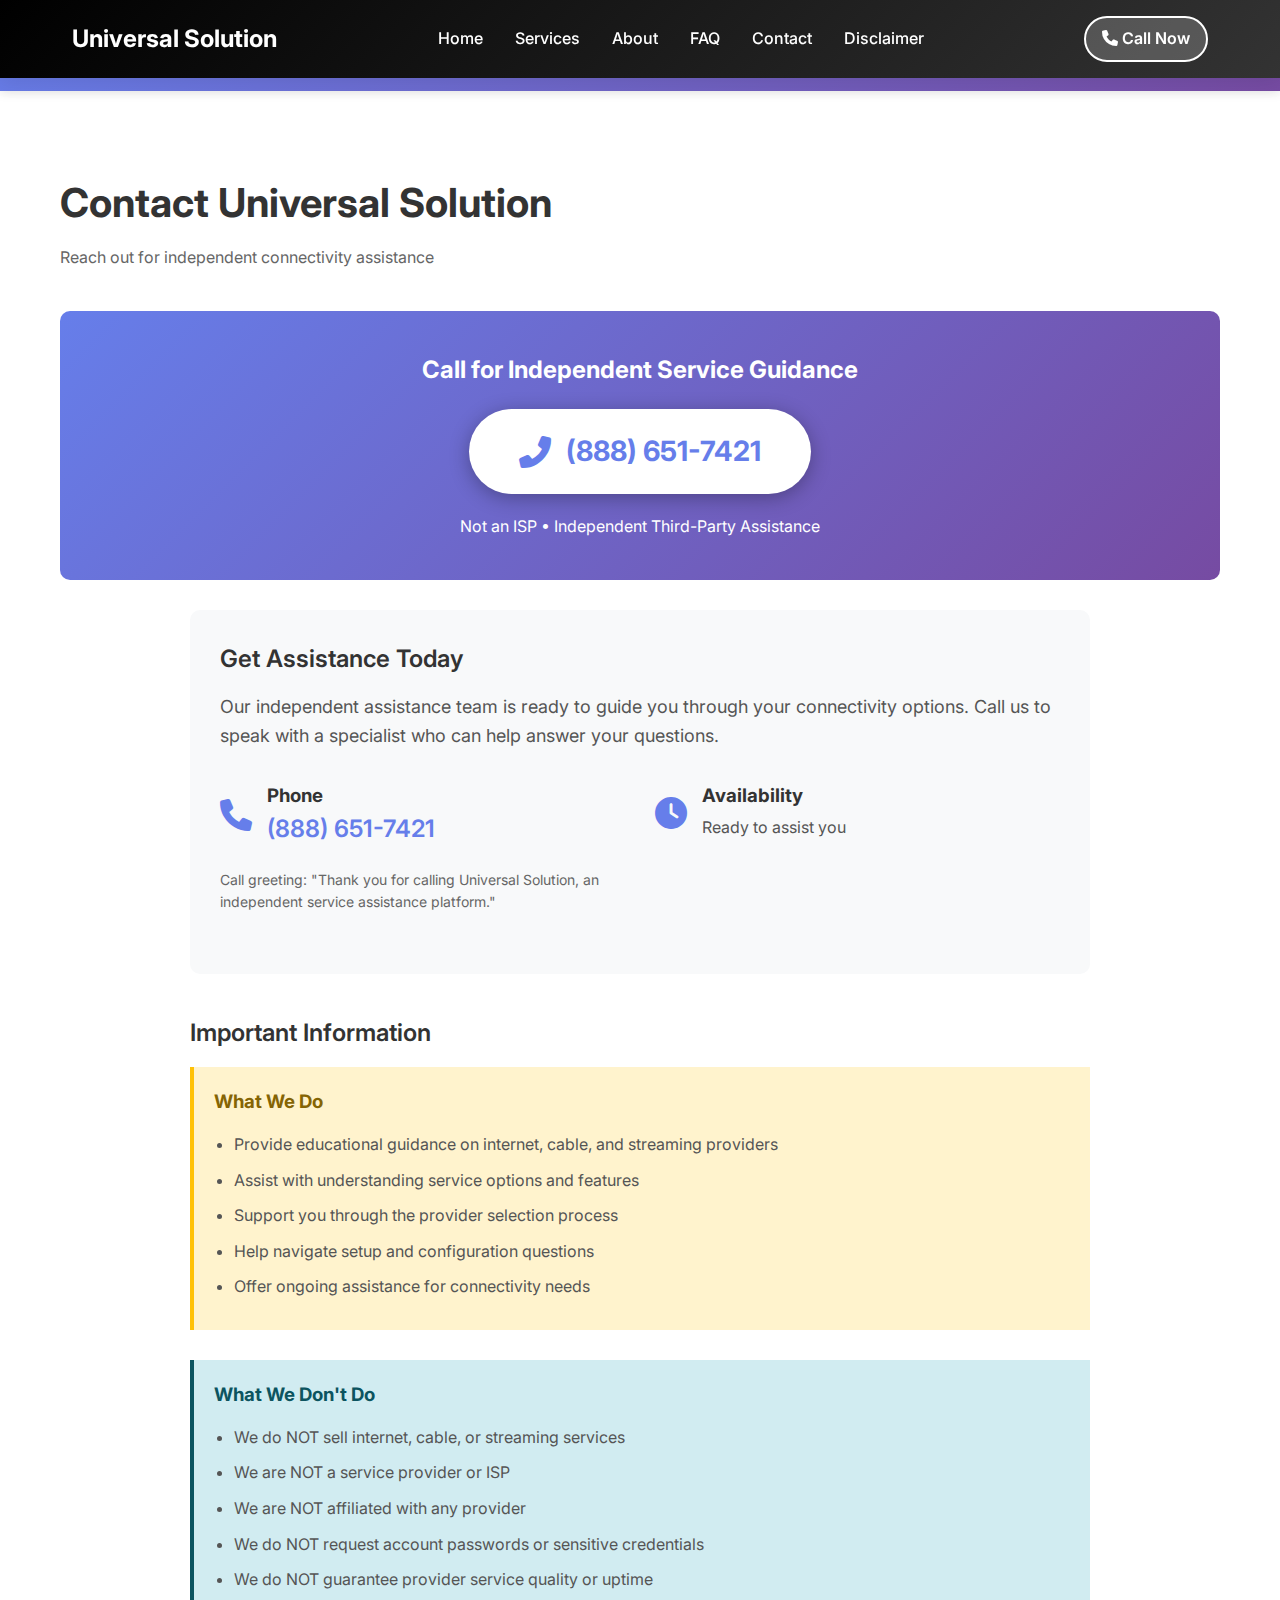
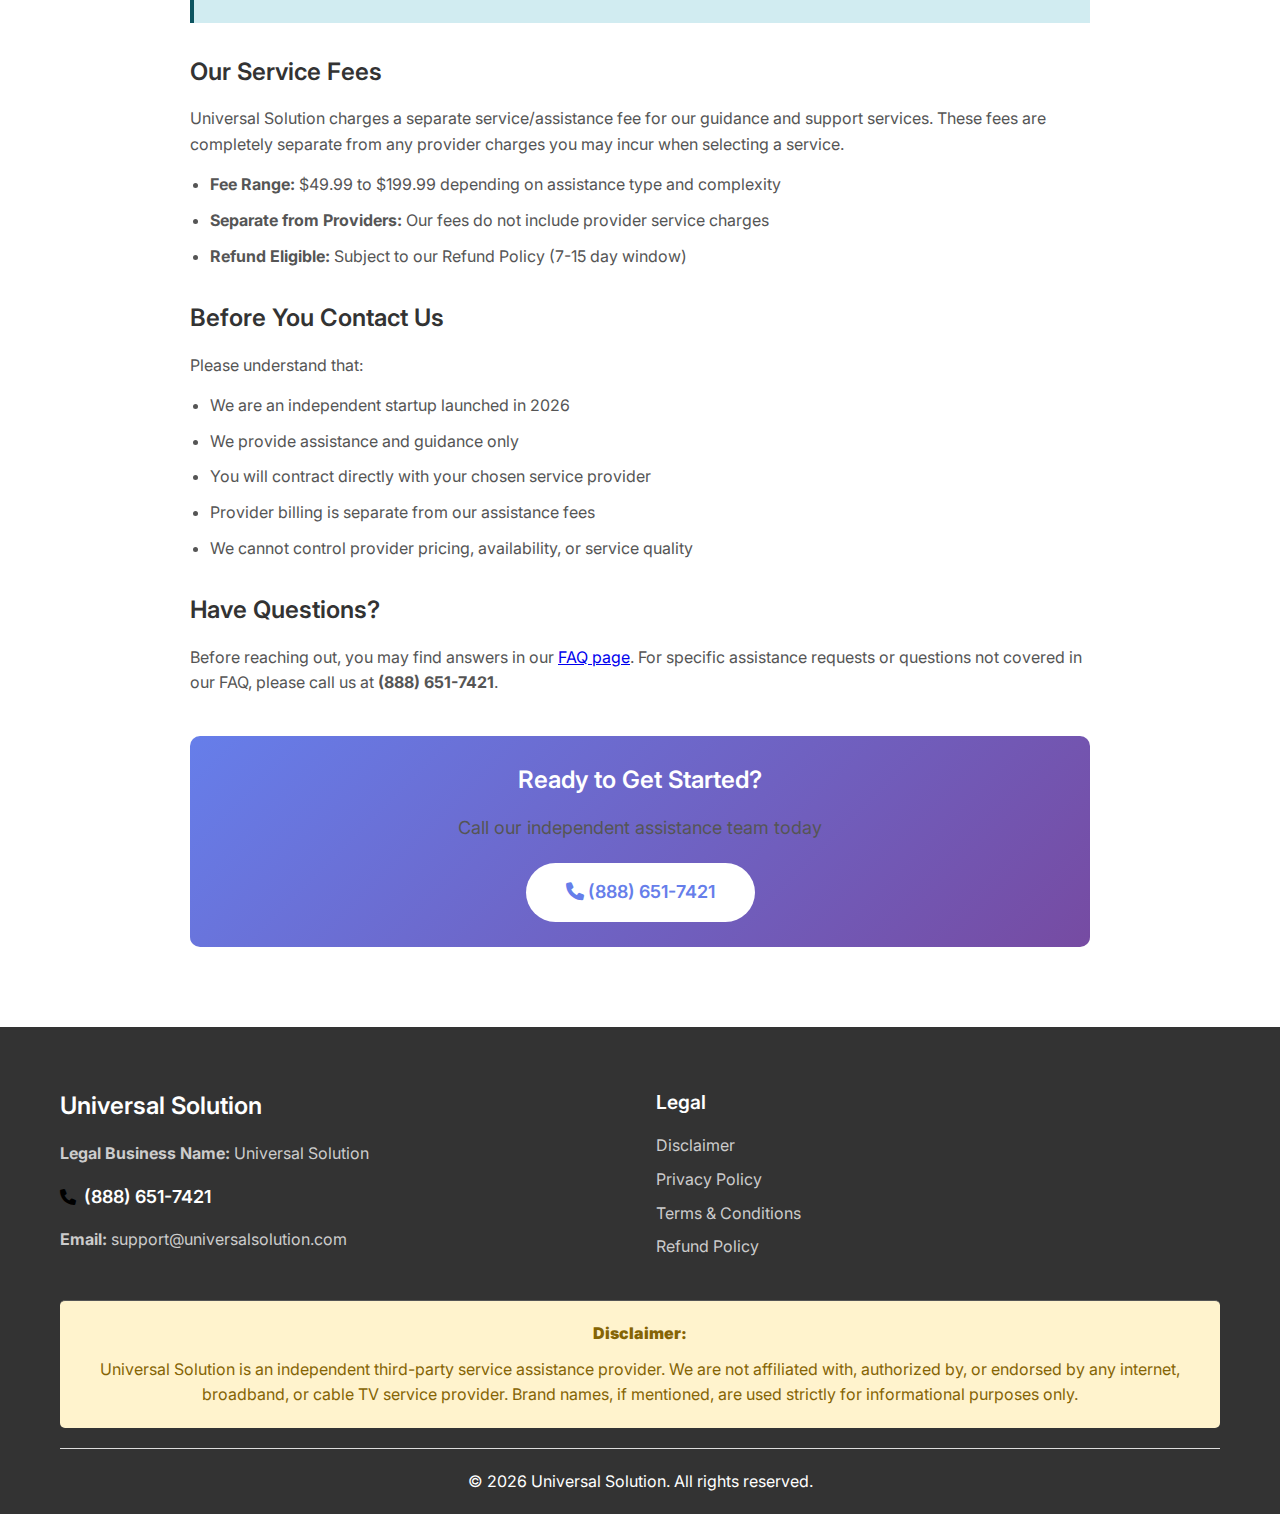
<file: contact.html>
<!DOCTYPE html>
<html lang="en">

<head>
    <meta charset="UTF-8">
    <meta name="viewport" content="width=device-width, initial-scale=1.0">
    <title>Contact Us - Universal Solution</title>
    <link rel="stylesheet" href="styles.css">
    <link href="https://fonts.googleapis.com/css2?family=Inter:wght@300;400;500;600;700&display=swap" rel="stylesheet">
    <link rel="stylesheet" href="https://cdnjs.cloudflare.com/ajax/libs/font-awesome/6.0.0/css/all.min.css">
    <style>
        .independence-disclosure {
            background: linear-gradient(135deg, #667eea 0%, #764ba2 100%);
            color: white;
            padding: 20px;
            text-align: center;
            font-size: 16px;
            font-weight: 500;
            line-height: 1.6;
            box-shadow: 0 2px 10px rgba(0,0,0,0.1);
        }
        .independence-disclosure strong {
            font-weight: 700;
        }
    </style>
</head>

<body>
    <!-- Independence Disclosure Banner -->
    <div class="independence-disclosure">
        <strong>Disclaimer:</strong> Universal Solution is an independent third-party service assistance provider. We are not affiliated with, authorized by, or endorsed by any internet, broadband, or cable TV service provider. Brand names, if mentioned, are used strictly for informational purposes only.
    </div>

    <!-- Header -->
    <header class="header">
        <nav class="nav">
            <div class="nav-container">
                <div class="nav-logo">
                    <h2>Universal Solution</h2>
                </div>
                <ul class="nav-menu">
                    <li><a href="index.html#home">Home</a></li>
                    <li><a href="index.html#services">Services</a></li>
                    <li><a href="index.html#about">About</a></li>
                    <li><a href="faq.html">FAQ</a></li>
                    <li><a href="contact.html">Contact</a></li>
                    <li><a href="disclaimer.html">Disclaimer</a></li>
                </ul>
                <div class="nav-cta">
                    <a href="tel:+18886517421" class="btn btn-primary">
                        <i class="fas fa-phone"></i> Call Now
                    </a>
                </div>
                <div class="hamburger">
                    <span></span>
                    <span></span>
                    <span></span>
                </div>
            </div>
        </nav>
    </header>

    <!-- Contact Section -->
    <section class="legal-content">
        <div class="container">
            <div class="section-header">
                <h1>Contact Universal Solution</h1>
                <p>Reach out for independent connectivity assistance</p>
            </div>
            
            <div style="text-align: center; margin: 30px 0; padding: 40px; background: linear-gradient(135deg, #667eea 0%, #764ba2 100%); border-radius: 10px;">
                <h2 style="color: white; margin-bottom: 20px;">Call for Independent Service Guidance</h2>
                <a href="tel:+18886517421" style="display: inline-flex; align-items: center; gap: 15px; background: white; color: #667eea; padding: 20px 50px; border-radius: 50px; text-decoration: none; font-size: 28px; font-weight: 700; box-shadow: 0 4px 20px rgba(0,0,0,0.3);">
                    <i class="fas fa-phone-alt" style="font-size: 32px;"></i>
                    <span>(888) 651-7421</span>
                </a>
                <p style="color: white; font-size: 16px; margin-top: 20px;">Not an ISP • Independent Third-Party Assistance</p>
            </div>
            
            <div class="legal-text">
                <div style="background: #f8f9fa; padding: 30px; border-radius: 10px; margin-bottom: 40px;">
                    <h2 style="margin-top: 0;">Get Assistance Today</h2>
                    <p style="font-size: 18px; margin-bottom: 30px;">Our independent assistance team is ready to guide you through your connectivity options. Call us to speak with a specialist who can help answer your questions.</p>
                    
                    <div style="display: flex; gap: 30px; flex-wrap: wrap; margin-bottom: 30px;">
                        <div style="flex: 1; min-width: 250px;">
                            <div style="display: flex; align-items: center; gap: 15px; margin-bottom: 20px;">
                                <i class="fas fa-phone" style="font-size: 32px; color: #667eea;"></i>
                                <div>
                                    <h3 style="margin: 0;">Phone</h3>
                                    <a href="tel:+18886517421" style="font-size: 24px; font-weight: 600; color: #667eea; text-decoration: none;">(888) 651-7421</a>
                                </div>
                            </div>
                            <p style="margin: 0; color: #666; font-size: 14px;">Call greeting: "Thank you for calling Universal Solution, an independent service assistance platform."</p>
                        </div>
                        
                        <div style="flex: 1; min-width: 250px;">
                            <div style="display: flex; align-items: center; gap: 15px; margin-bottom: 10px;">
                                <i class="fas fa-clock" style="font-size: 32px; color: #667eea;"></i>
                                <div>
                                    <h3 style="margin: 0;">Availability</h3>
                                    <p style="margin: 5px 0; font-size: 16px;">Ready to assist you</p>
                                </div>
                            </div>
                        </div>
                    </div>
                </div>

                <h2>Important Information</h2>
                <div style="background: #fff3cd; padding: 20px; border-left: 4px solid #ffc107; margin-bottom: 30px;">
                    <h3 style="margin-top: 0; color: #856404;">What We Do</h3>
                    <ul style="margin-bottom: 0;">
                        <li>Provide educational guidance on internet, cable, and streaming providers</li>
                        <li>Assist with understanding service options and features</li>
                        <li>Support you through the provider selection process</li>
                        <li>Help navigate setup and configuration questions</li>
                        <li>Offer ongoing assistance for connectivity needs</li>
                    </ul>
                </div>

                <div style="background: #d1ecf1; padding: 20px; border-left: 4px solid #0c5460; margin-bottom: 30px;">
                    <h3 style="margin-top: 0; color: #0c5460;">What We Don't Do</h3>
                    <ul style="margin-bottom: 0;">
                        <li>We do NOT sell internet, cable, or streaming services</li>
                        <li>We are NOT a service provider or ISP</li>
                        <li>We are NOT affiliated with any provider</li>
                        <li>We do NOT request account passwords or sensitive credentials</li>
                        <li>We do NOT guarantee provider service quality or uptime</li>
                    </ul>
                </div>

                <h2>Our Service Fees</h2>
                <p>Universal Solution charges a separate service/assistance fee for our guidance and support services. These fees are completely separate from any provider charges you may incur when selecting a service.</p>
                <ul>
                    <li><strong>Fee Range:</strong> $49.99 to $199.99 depending on assistance type and complexity</li>
                    <li><strong>Separate from Providers:</strong> Our fees do not include provider service charges</li>
                    <li><strong>Refund Eligible:</strong> Subject to our Refund Policy (7-15 day window)</li>
                </ul>

                <h2>Before You Contact Us</h2>
                <p>Please understand that:</p>
                <ul>
                    <li>We are an independent startup launched in 2026</li>
                    <li>We provide assistance and guidance only</li>
                    <li>You will contract directly with your chosen service provider</li>
                    <li>Provider billing is separate from our assistance fees</li>
                    <li>We cannot control provider pricing, availability, or service quality</li>
                </ul>

                <h2>Have Questions?</h2>
                <p>Before reaching out, you may find answers in our <a href="faq.html">FAQ page</a>. For specific assistance requests or questions not covered in our FAQ, please call us at <strong>(888) 651-7421</strong>.</p>

                <div style="margin-top: 40px; padding: 25px; background: linear-gradient(135deg, #667eea 0%, #764ba2 100%); color: white; border-radius: 10px; text-align: center;">
                    <h2 style="color: white; margin-top: 0;">Ready to Get Started?</h2>
                    <p style="font-size: 18px; margin-bottom: 20px;">Call our independent assistance team today</p>
                    <a href="tel:+18886517421" style="display: inline-block; padding: 15px 40px; background: white; color: #667eea; text-decoration: none; border-radius: 50px; font-weight: 600; font-size: 18px;">
                        <i class="fas fa-phone"></i> (888) 651-7421
                    </a>
                </div>
            </div>
        </div>
    </section>

    <!-- Footer -->
    <footer class="footer">
        <div class="container">
            <div class="footer-content">
                <div class="footer-section">
                    <h3>Universal Solution</h3>
                    <p><strong>Legal Business Name:</strong> Universal Solution</p>
                    <div class="footer-phone" style="margin: 15px 0;">
                        <i class="fas fa-phone"></i>
                        <a href="tel:+18886517421" style="font-size: 18px; font-weight: 600;">(888) 651-7421</a>
                    </div>
                    <p style="margin-top: 10px;"><strong>Email:</strong> support@universalsolution.com</p>
                </div>
                <div class="footer-section">
                    <h4>Legal</h4>
                    <ul>
                        <li><a href="disclaimer.html">Disclaimer</a></li>
                        <li><a href="privacy-policy.html">Privacy Policy</a></li>
                        <li><a href="terms-conditions.html">Terms & Conditions</a></li>
                        <li><a href="refund-policy.html">Refund Policy</a></li>
                    </ul>
                </div>
            </div>
            <div class="footer-bottom" style="background: #fff3cd; padding: 20px; margin-top: 30px; border-radius: 5px;">
                <p style="margin: 0; font-weight: 600; color: #856404;"><strong>Disclaimer:</strong></p>
                <p style="margin: 10px 0 0 0; color: #856404;">Universal Solution is an independent third-party service assistance provider. We are not affiliated with, authorized by, or endorsed by any internet, broadband, or cable TV service provider. Brand names, if mentioned, are used strictly for informational purposes only.</p>
            </div>
            <div style="text-align: center; margin-top: 20px; padding-top: 20px; border-top: 1px solid #ddd;">
                <p>&copy; 2026 Universal Solution. All rights reserved.</p>
            </div>
        </div>
    </footer>

    <script src="script.js"></script>
</body>

</html>
</file>
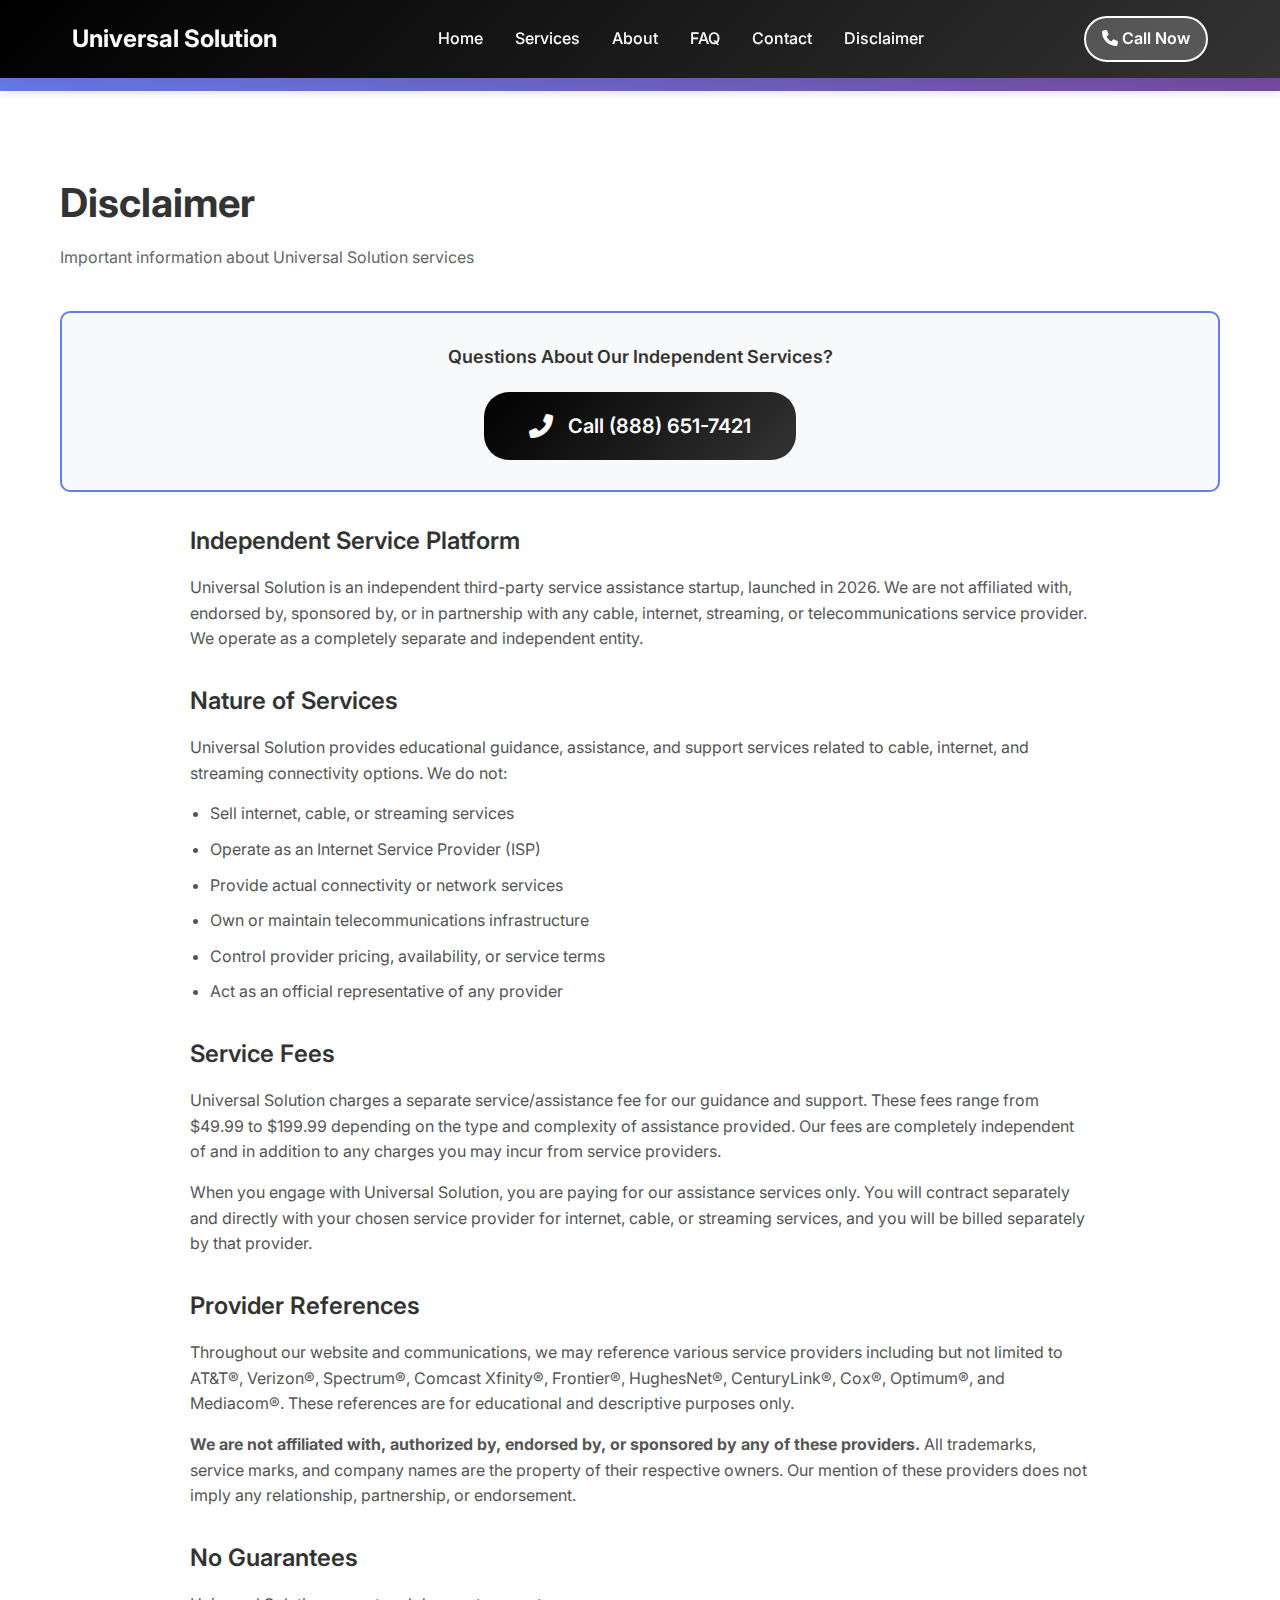
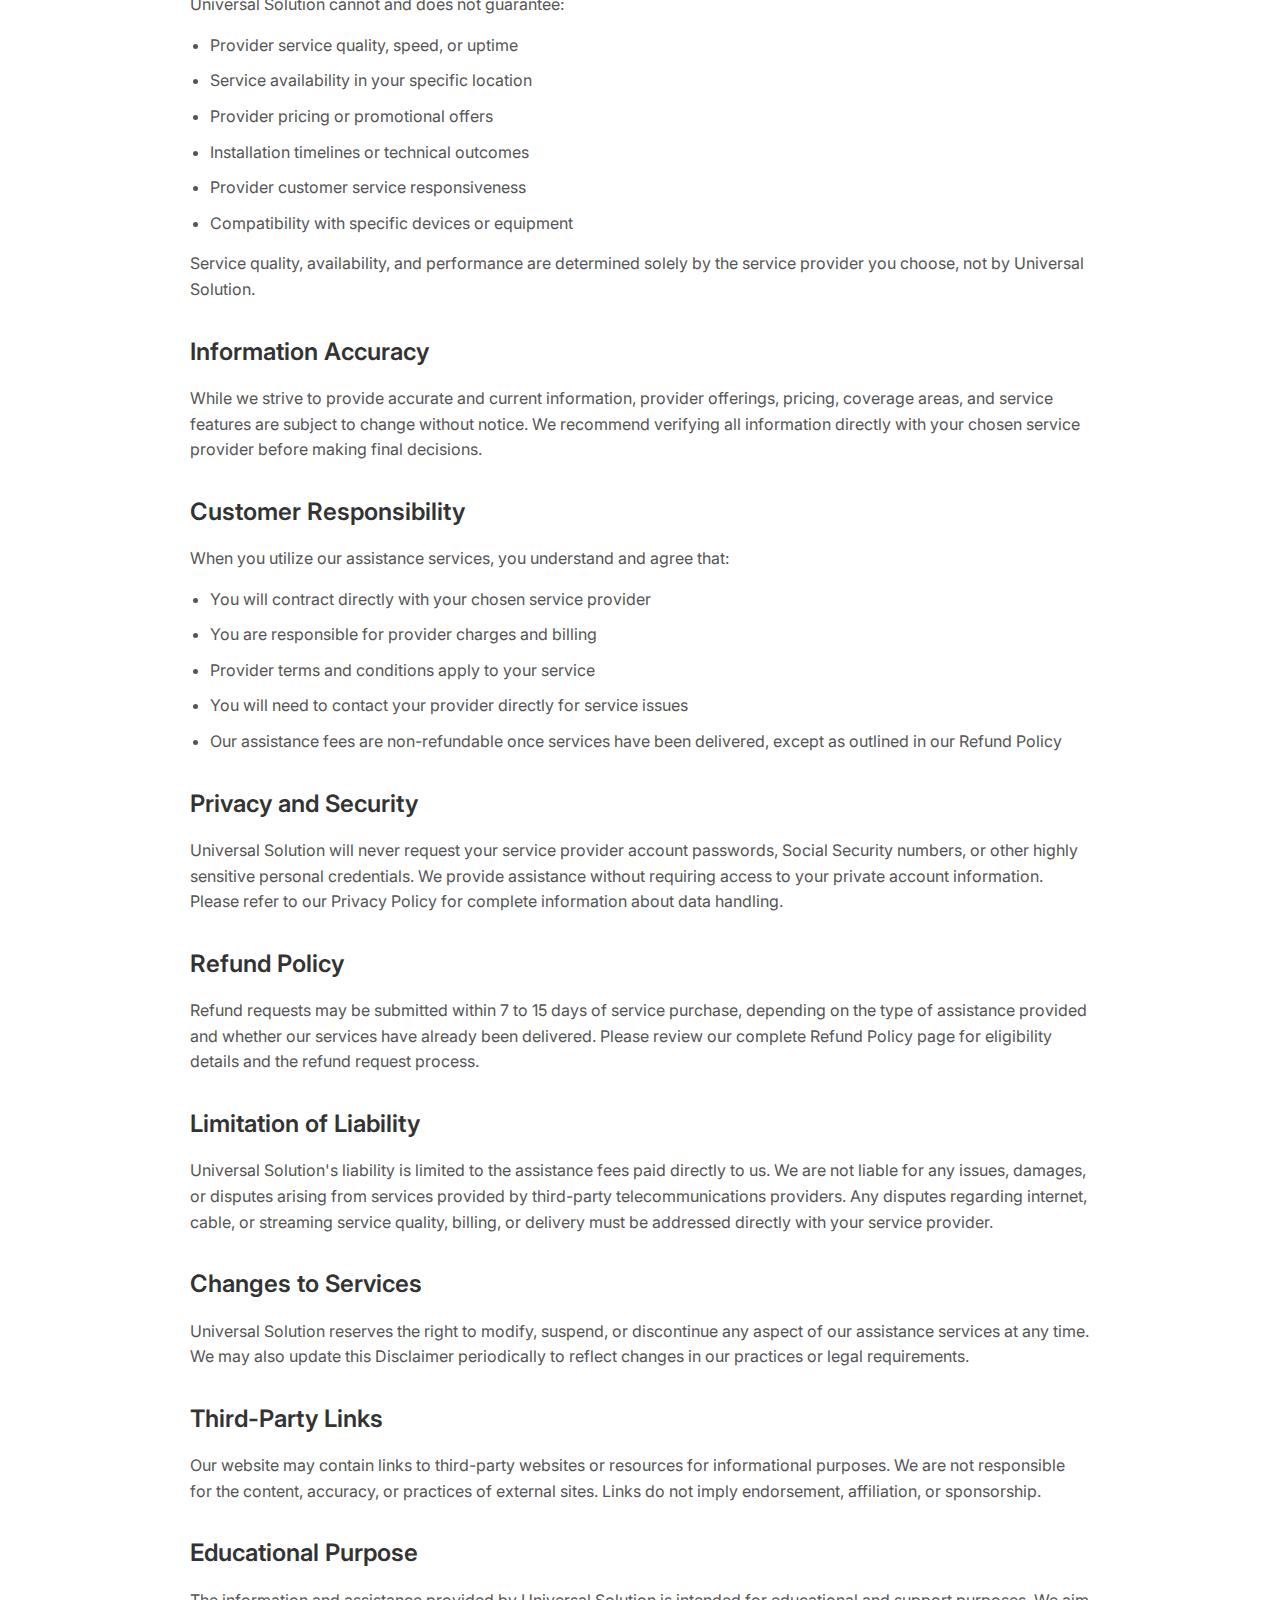
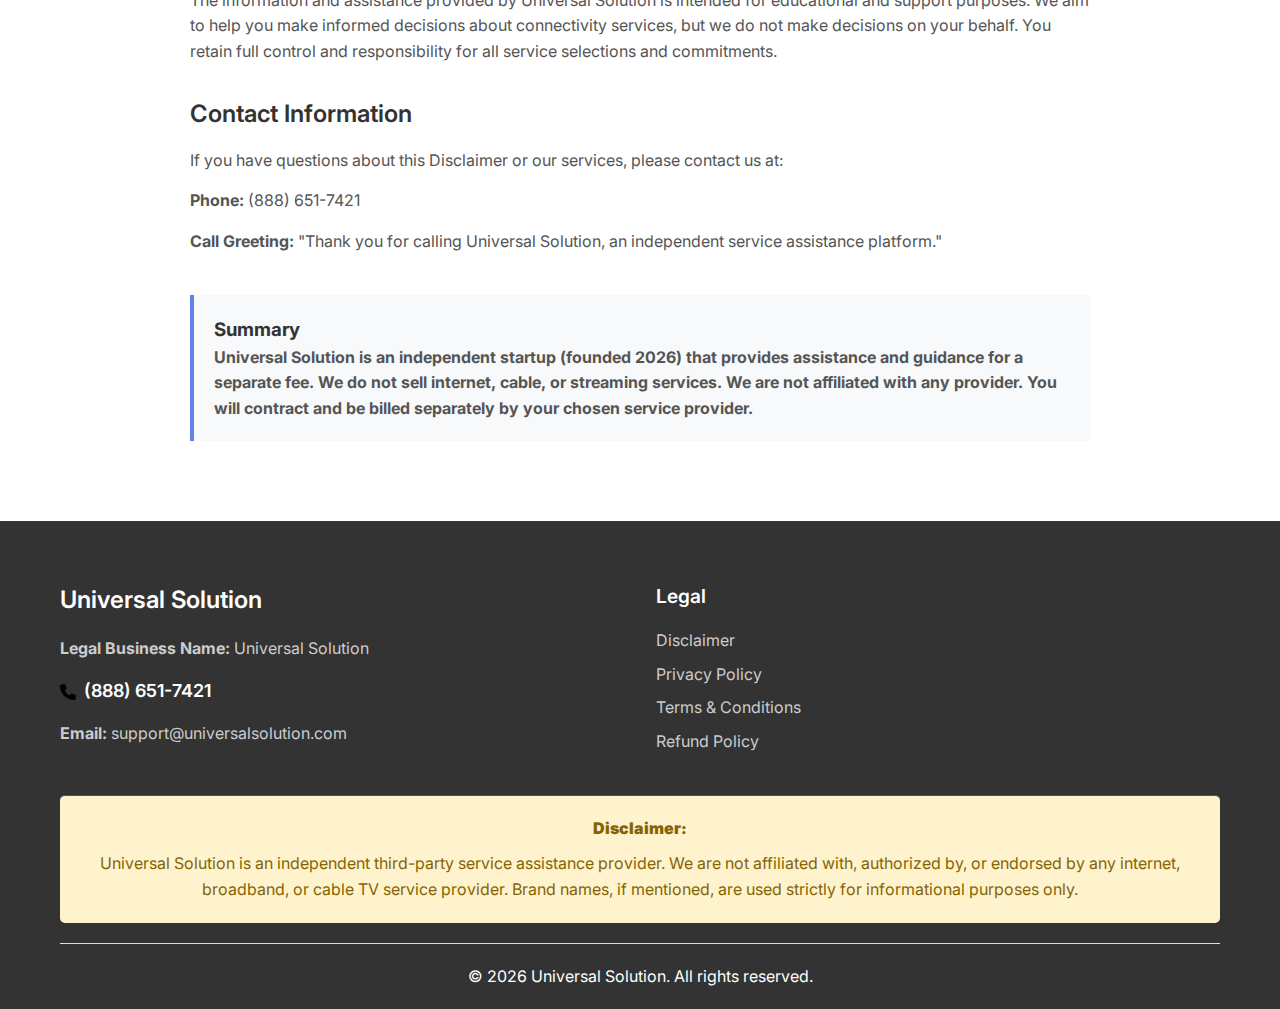
<file: disclaimer.html>
<!DOCTYPE html>
<html lang="en">

<head>
    <meta charset="UTF-8">
    <meta name="viewport" content="width=device-width, initial-scale=1.0">
    <title>Disclaimer - Universal Solution</title>
    <link rel="stylesheet" href="styles.css">
    <link href="https://fonts.googleapis.com/css2?family=Inter:wght@300;400;500;600;700&display=swap" rel="stylesheet">
    <link rel="stylesheet" href="https://cdnjs.cloudflare.com/ajax/libs/font-awesome/6.0.0/css/all.min.css">
    <style>
        .independence-disclosure {
            background: linear-gradient(135deg, #667eea 0%, #764ba2 100%);
            color: white;
            padding: 20px;
            text-align: center;
            font-size: 16px;
            font-weight: 500;
            line-height: 1.6;
            box-shadow: 0 2px 10px rgba(0,0,0,0.1);
        }
        .independence-disclosure strong {
            font-weight: 700;
        }
    </style>
</head>

<body>
    <!-- Independence Disclosure Banner -->
    <div class="independence-disclosure">
        <strong>Disclaimer:</strong> Universal Solution is an independent third-party service assistance provider. We are not affiliated with, authorized by, or endorsed by any internet, broadband, or cable TV service provider. Brand names, if mentioned, are used strictly for informational purposes only.
    </div>

    <!-- Header -->
    <header class="header">
        <nav class="nav">
            <div class="nav-container">
                <div class="nav-logo">
                    <h2>Universal Solution</h2>
                </div>
                <ul class="nav-menu">
                    <li><a href="index.html#home">Home</a></li>
                    <li><a href="index.html#services">Services</a></li>
                    <li><a href="index.html#about">About</a></li>
                    <li><a href="faq.html">FAQ</a></li>
                    <li><a href="contact.html">Contact</a></li>
                    <li><a href="disclaimer.html">Disclaimer</a></li>
                </ul>
                <div class="nav-cta">
                    <a href="tel:+18886517421" class="btn btn-primary">
                        <i class="fas fa-phone"></i> Call Now
                    </a>
                </div>
                <div class="hamburger">
                    <span></span>
                    <span></span>
                    <span></span>
                </div>
            </div>
        </nav>
    </header>

    <!-- Disclaimer Section -->
    <section class="legal-content">
        <div class="container">
            <div class="section-header">
                <h1>Disclaimer</h1>
                <p>Important information about Universal Solution services</p>
            </div>
            
            <div style="text-align: center; margin: 30px 0; padding: 30px; background: #f8f9fa; border-radius: 10px; border: 2px solid #667eea;">
                <p style="font-size: 18px; margin-bottom: 20px; font-weight: 600; color: #333;">Questions About Our Independent Services?</p>
                <a href="tel:+18886517421" class="btn btn-primary" style="font-size: 20px; padding: 18px 45px; display: inline-flex; align-items: center; gap: 15px;">
                    <i class="fas fa-phone-alt" style="font-size: 24px;"></i>
                    <span>Call (888) 651-7421</span>
                </a>
            </div>
            
            <div class="legal-text">
                <h2>Independent Service Platform</h2>
                <p>
                    Universal Solution is an independent third-party service assistance startup, launched in 2026. We are not affiliated with, endorsed by, sponsored by, or in partnership with any cable, internet, streaming, or telecommunications service provider. We operate as a completely separate and independent entity.
                </p>

                <h2>Nature of Services</h2>
                <p>
                    Universal Solution provides educational guidance, assistance, and support services related to cable, internet, and streaming connectivity options. We do not:
                </p>
                <ul>
                    <li>Sell internet, cable, or streaming services</li>
                    <li>Operate as an Internet Service Provider (ISP)</li>
                    <li>Provide actual connectivity or network services</li>
                    <li>Own or maintain telecommunications infrastructure</li>
                    <li>Control provider pricing, availability, or service terms</li>
                    <li>Act as an official representative of any provider</li>
                </ul>

                <h2>Service Fees</h2>
                <p>
                    Universal Solution charges a separate service/assistance fee for our guidance and support. These fees range from $49.99 to $199.99 depending on the type and complexity of assistance provided. Our fees are completely independent of and in addition to any charges you may incur from service providers.
                </p>
                <p>
                    When you engage with Universal Solution, you are paying for our assistance services only. You will contract separately and directly with your chosen service provider for internet, cable, or streaming services, and you will be billed separately by that provider.
                </p>

                <h2>Provider References</h2>
                <p>
                    Throughout our website and communications, we may reference various service providers including but not limited to AT&T®, Verizon®, Spectrum®, Comcast Xfinity®, Frontier®, HughesNet®, CenturyLink®, Cox®, Optimum®, and Mediacom®. These references are for educational and descriptive purposes only.
                </p>
                <p>
                    <strong>We are not affiliated with, authorized by, endorsed by, or sponsored by any of these providers.</strong> All trademarks, service marks, and company names are the property of their respective owners. Our mention of these providers does not imply any relationship, partnership, or endorsement.
                </p>

                <h2>No Guarantees</h2>
                <p>
                    Universal Solution cannot and does not guarantee:
                </p>
                <ul>
                    <li>Provider service quality, speed, or uptime</li>
                    <li>Service availability in your specific location</li>
                    <li>Provider pricing or promotional offers</li>
                    <li>Installation timelines or technical outcomes</li>
                    <li>Provider customer service responsiveness</li>
                    <li>Compatibility with specific devices or equipment</li>
                </ul>
                <p>
                    Service quality, availability, and performance are determined solely by the service provider you choose, not by Universal Solution.
                </p>

                <h2>Information Accuracy</h2>
                <p>
                    While we strive to provide accurate and current information, provider offerings, pricing, coverage areas, and service features are subject to change without notice. We recommend verifying all information directly with your chosen service provider before making final decisions.
                </p>

                <h2>Customer Responsibility</h2>
                <p>
                    When you utilize our assistance services, you understand and agree that:
                </p>
                <ul>
                    <li>You will contract directly with your chosen service provider</li>
                    <li>You are responsible for provider charges and billing</li>
                    <li>Provider terms and conditions apply to your service</li>
                    <li>You will need to contact your provider directly for service issues</li>
                    <li>Our assistance fees are non-refundable once services have been delivered, except as outlined in our Refund Policy</li>
                </ul>

                <h2>Privacy and Security</h2>
                <p>
                    Universal Solution will never request your service provider account passwords, Social Security numbers, or other highly sensitive personal credentials. We provide assistance without requiring access to your private account information. Please refer to our Privacy Policy for complete information about data handling.
                </p>

                <h2>Refund Policy</h2>
                <p>
                    Refund requests may be submitted within 7 to 15 days of service purchase, depending on the type of assistance provided and whether our services have already been delivered. Please review our complete Refund Policy page for eligibility details and the refund request process.
                </p>

                <h2>Limitation of Liability</h2>
                <p>
                    Universal Solution's liability is limited to the assistance fees paid directly to us. We are not liable for any issues, damages, or disputes arising from services provided by third-party telecommunications providers. Any disputes regarding internet, cable, or streaming service quality, billing, or delivery must be addressed directly with your service provider.
                </p>

                <h2>Changes to Services</h2>
                <p>
                    Universal Solution reserves the right to modify, suspend, or discontinue any aspect of our assistance services at any time. We may also update this Disclaimer periodically to reflect changes in our practices or legal requirements.
                </p>

                <h2>Third-Party Links</h2>
                <p>
                    Our website may contain links to third-party websites or resources for informational purposes. We are not responsible for the content, accuracy, or practices of external sites. Links do not imply endorsement, affiliation, or sponsorship.
                </p>

                <h2>Educational Purpose</h2>
                <p>
                    The information and assistance provided by Universal Solution is intended for educational and support purposes. We aim to help you make informed decisions about connectivity services, but we do not make decisions on your behalf. You retain full control and responsibility for all service selections and commitments.
                </p>

                <h2>Contact Information</h2>
                <p>
                    If you have questions about this Disclaimer or our services, please contact us at:
                </p>
                <p><strong>Phone:</strong> (888) 651-7421</p>
                <p><strong>Call Greeting:</strong> "Thank you for calling Universal Solution, an independent service assistance platform."</p>

                <div style="margin-top: 40px; padding: 20px; background: #f8f9fa; border-left: 4px solid #667eea;">
                    <h3 style="margin-top: 0;">Summary</h3>
                    <p style="margin-bottom: 0;"><strong>Universal Solution is an independent startup (founded 2026) that provides assistance and guidance for a separate fee. We do not sell internet, cable, or streaming services. We are not affiliated with any provider. You will contract and be billed separately by your chosen service provider.</strong></p>
                </div>
            </div>
        </div>
    </section>

    <!-- Footer -->
    <footer class="footer">
        <div class="container">
            <div class="footer-content">
                <div class="footer-section">
                    <h3>Universal Solution</h3>
                    <p><strong>Legal Business Name:</strong> Universal Solution</p>
                    <div class="footer-phone" style="margin: 15px 0;">
                        <i class="fas fa-phone"></i>
                        <a href="tel:+18886517421" style="font-size: 18px; font-weight: 600;">(888) 651-7421</a>
                    </div>
                    <p style="margin-top: 10px;"><strong>Email:</strong> support@universalsolution.com</p>
                </div>
                <div class="footer-section">
                    <h4>Legal</h4>
                    <ul>
                        <li><a href="disclaimer.html">Disclaimer</a></li>
                        <li><a href="privacy-policy.html">Privacy Policy</a></li>
                        <li><a href="terms-conditions.html">Terms & Conditions</a></li>
                        <li><a href="refund-policy.html">Refund Policy</a></li>
                    </ul>
                </div>
            </div>
            <div class="footer-bottom" style="background: #fff3cd; padding: 20px; margin-top: 30px; border-radius: 5px;">
                <p style="margin: 0; font-weight: 600; color: #856404;"><strong>Disclaimer:</strong></p>
                <p style="margin: 10px 0 0 0; color: #856404;">Universal Solution is an independent third-party service assistance provider. We are not affiliated with, authorized by, or endorsed by any internet, broadband, or cable TV service provider. Brand names, if mentioned, are used strictly for informational purposes only.</p>
            </div>
            <div style="text-align: center; margin-top: 20px; padding-top: 20px; border-top: 1px solid #ddd;">
                <p>&copy; 2026 Universal Solution. All rights reserved.</p>
            </div>
        </div>
    </footer>

    <script src="script.js"></script>
</body>

</html>
</file>
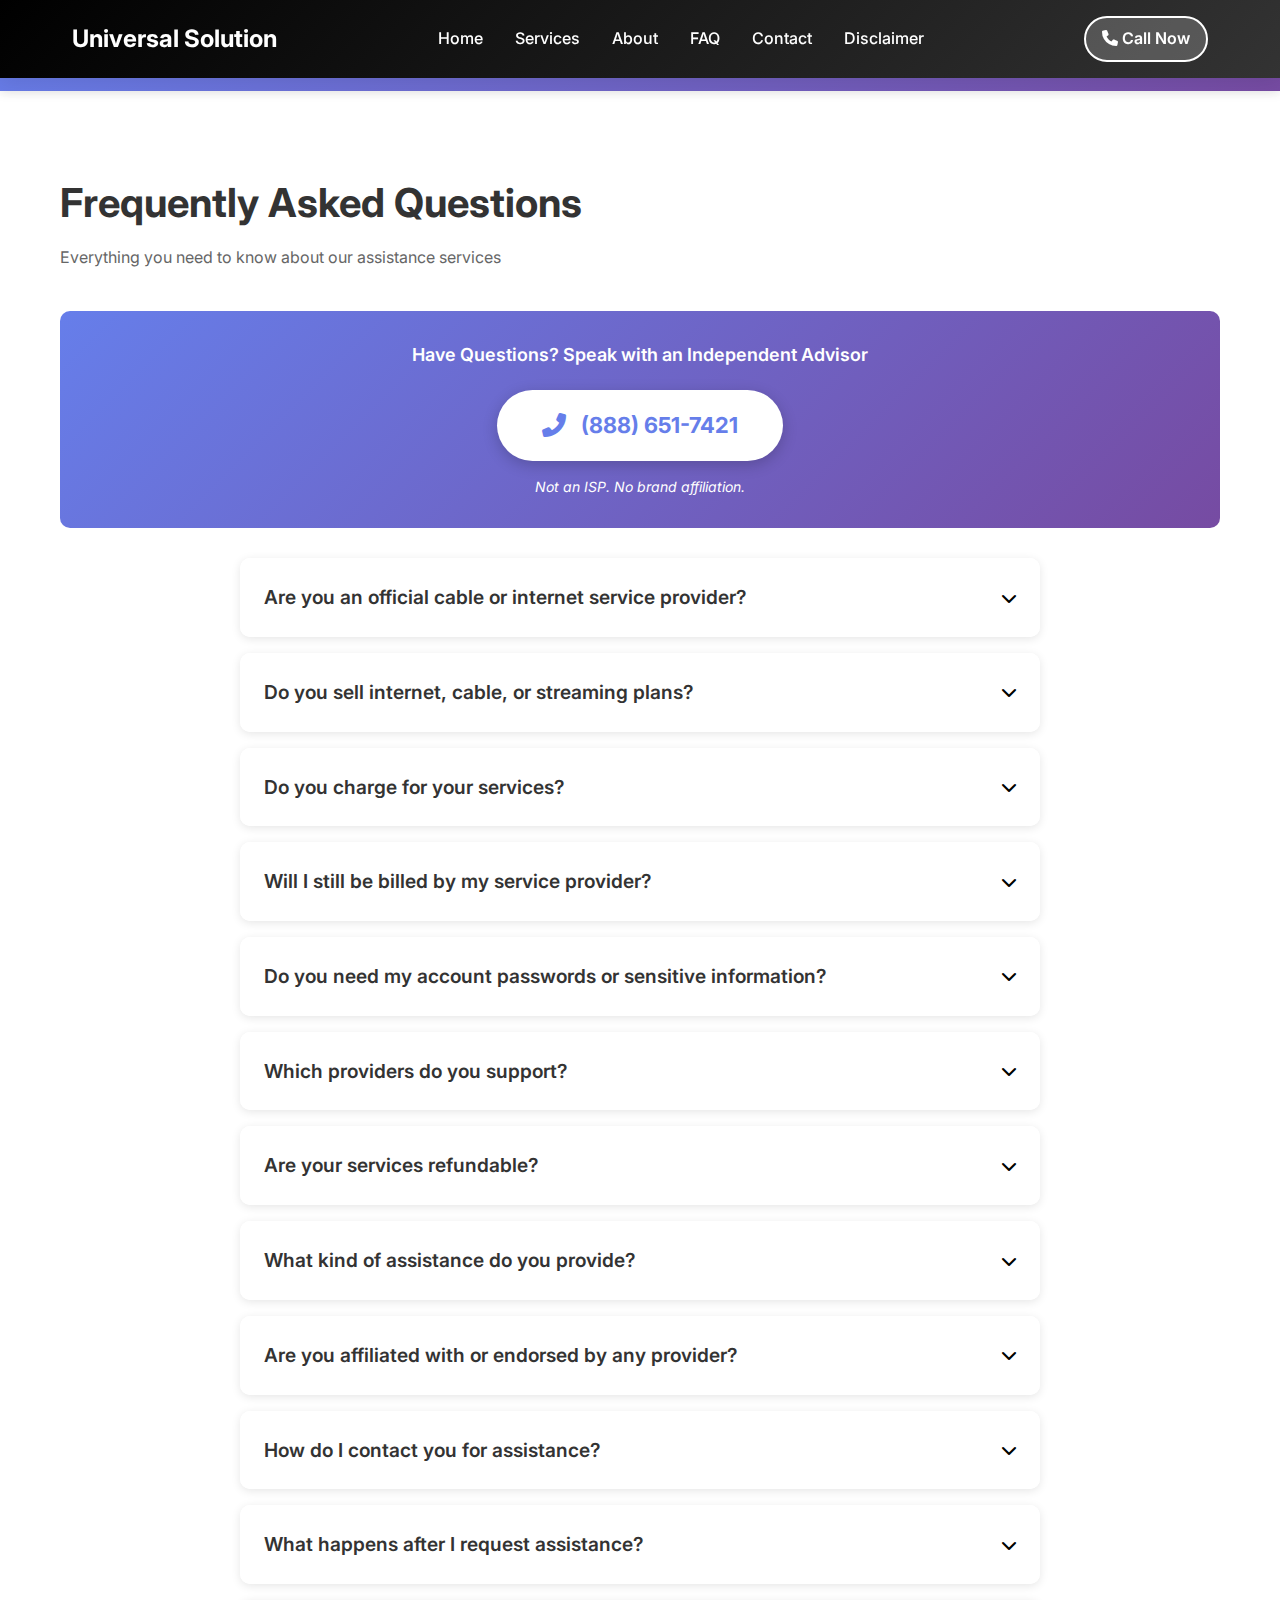
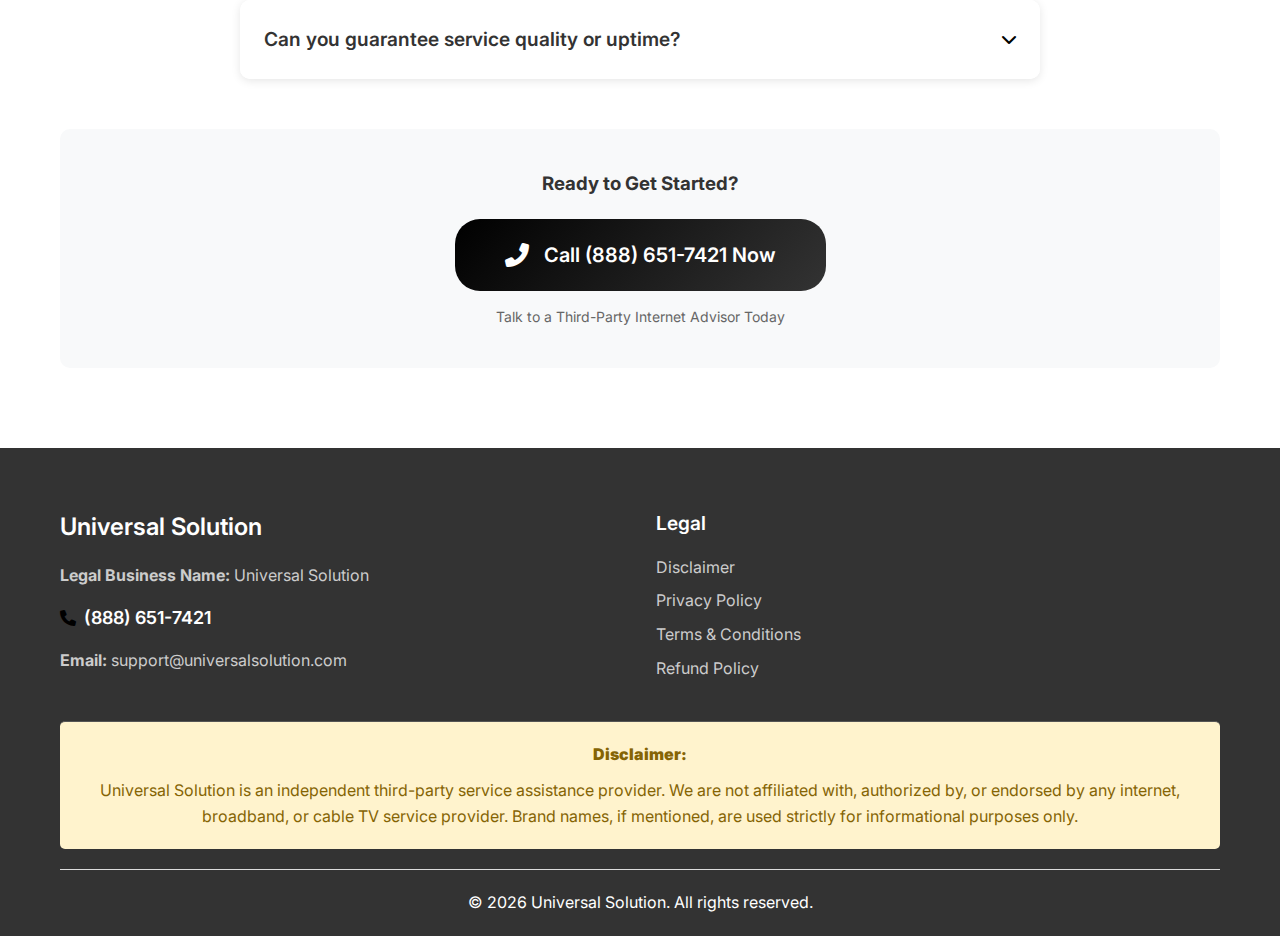
<file: faq.html>
<!DOCTYPE html>
<html lang="en">

<head>
    <meta charset="UTF-8">
    <meta name="viewport" content="width=device-width, initial-scale=1.0">
    <title>Frequently Asked Questions - Universal Solution</title>
    <link rel="stylesheet" href="styles.css">
    <link href="https://fonts.googleapis.com/css2?family=Inter:wght@300;400;500;600;700&display=swap" rel="stylesheet">
    <link rel="stylesheet" href="https://cdnjs.cloudflare.com/ajax/libs/font-awesome/6.0.0/css/all.min.css">
    <style>
        .independence-disclosure {
            background: linear-gradient(135deg, #667eea 0%, #764ba2 100%);
            color: white;
            padding: 20px;
            text-align: center;
            font-size: 16px;
            font-weight: 500;
            line-height: 1.6;
            box-shadow: 0 2px 10px rgba(0,0,0,0.1);
        }
        .independence-disclosure strong {
            font-weight: 700;
        }
    </style>
</head>

<body>
    <!-- Independence Disclosure Banner -->
    <div class="independence-disclosure">
        <strong>Disclaimer:</strong> Universal Solution is an independent third-party service assistance provider. We are not affiliated with, authorized by, or endorsed by any internet, broadband, or cable TV service provider. Brand names, if mentioned, are used strictly for informational purposes only.
    </div>

    <!-- Header -->
    <header class="header">
        <nav class="nav">
            <div class="nav-container">
                <div class="nav-logo">
                    <h2>Universal Solution</h2>
                </div>
                <ul class="nav-menu">
                    <li><a href="index.html#home">Home</a></li>
                    <li><a href="index.html#services">Services</a></li>
                    <li><a href="index.html#about">About</a></li>
                    <li><a href="faq.html">FAQ</a></li>
                    <li><a href="contact.html">Contact</a></li>
                    <li><a href="disclaimer.html">Disclaimer</a></li>
                </ul>
                <div class="nav-cta">
                    <a href="tel:+18886517421" class="btn btn-primary">
                        <i class="fas fa-phone"></i> Call Now
                    </a>
                </div>
                <div class="hamburger">
                    <span></span>
                    <span></span>
                    <span></span>
                </div>
            </div>
        </nav>
    </header>

    <!-- FAQ Section -->
    <section class="legal-content">
        <div class="container">
            <div class="section-header">
                <h1>Frequently Asked Questions</h1>
                <p>Everything you need to know about our assistance services</p>
            </div>
            <div style="text-align: center; margin: 30px 0; padding: 30px; background: linear-gradient(135deg, #667eea 0%, #764ba2 100%); border-radius: 10px;">
                <p style="color: white; font-size: 18px; margin-bottom: 20px; font-weight: 600;">Have Questions? Speak with an Independent Advisor</p>
                <a href="tel:+18886517421" style="display: inline-flex; align-items: center; gap: 15px; background: white; color: #667eea; padding: 18px 45px; border-radius: 50px; text-decoration: none; font-size: 22px; font-weight: 700; box-shadow: 0 4px 15px rgba(0,0,0,0.2);">
                    <i class="fas fa-phone-alt" style="font-size: 24px;"></i>
                    <span>(888) 651-7421</span>
                </a>
                <p style="color: white; font-size: 14px; margin-top: 15px; font-style: italic;">Not an ISP. No brand affiliation.</p>
            </div>
            <div class="faq-content">
                <div class="faq-item">
                    <div class="faq-question">
                        <h3>Are you an official cable or internet service provider?</h3>
                        <i class="fas fa-chevron-down"></i>
                    </div>
                    <div class="faq-answer">
                        <p>No. Universal Solution is an independent third-party assistance platform. We are not a cable, internet, or streaming service provider. We do not operate networks, provide connectivity services, or deliver internet, cable, or streaming directly to customers.</p>
                    </div>
                </div>

                <div class="faq-item">
                    <div class="faq-question">
                        <h3>Do you sell internet, cable, or streaming plans?</h3>
                        <i class="fas fa-chevron-down"></i>
                    </div>
                    <div class="faq-answer">
                        <p>No. We do not sell internet, cable, or streaming services. We provide guidance and assistance only. You will contract directly with your chosen service provider, and we help facilitate that process through education and support.</p>
                    </div>
                </div>

                <div class="faq-item">
                    <div class="faq-question">
                        <h3>Do you charge for your services?</h3>
                        <i class="fas fa-chevron-down"></i>
                    </div>
                    <div class="faq-answer">
                        <p>Yes. Our service fees are separate from provider charges. We charge for the assistance and guidance we provide in helping you navigate provider options, understand service features, and support the setup process. These fees typically range from $49.99 to $199.99 depending on the type and complexity of assistance requested.</p>
                    </div>
                </div>

                <div class="faq-item">
                    <div class="faq-question">
                        <h3>Will I still be billed by my service provider?</h3>
                        <i class="fas fa-chevron-down"></i>
                    </div>
                    <div class="faq-answer">
                        <p>Yes. Provider billing remains unchanged. You will receive bills directly from your chosen internet, cable, or streaming provider for their services. Our assistance fees are completely separate and do not include provider service charges.</p>
                    </div>
                </div>

                <div class="faq-item">
                    <div class="faq-question">
                        <h3>Do you need my account passwords or sensitive information?</h3>
                        <i class="fas fa-chevron-down"></i>
                    </div>
                    <div class="faq-answer">
                        <p>No. We never request provider account passwords, Social Security numbers, or other highly sensitive credentials. We provide guidance and assistance without requiring access to your private account information.</p>
                    </div>
                </div>

                <div class="faq-item">
                    <div class="faq-question">
                        <h3>Which providers do you support?</h3>
                        <i class="fas fa-chevron-down"></i>
                    </div>
                    <div class="faq-answer">
                        <p>We may reference multiple providers for guidance only, including AT&T®, Verizon®, Spectrum®, Comcast Xfinity®, Frontier®, HughesNet®, CenturyLink®, Cox®, Optimum®, Mediacom®, and others. We have no affiliation, partnership, or endorsement relationship with any provider.</p>
                    </div>
                </div>

                <div class="faq-item">
                    <div class="faq-question">
                        <h3>Are your services refundable?</h3>
                        <i class="fas fa-chevron-down"></i>
                    </div>
                    <div class="faq-answer">
                        <p>Yes. Refund requests may be submitted within 7 to 15 days of service purchase, subject to the terms outlined in our Refund Policy. Eligibility depends on the type of assistance provided and whether our services have already been delivered. Please review our complete Refund Policy page for full details.</p>
                    </div>
                </div>

                <div class="faq-item">
                    <div class="faq-question">
                        <h3>What kind of assistance do you provide?</h3>
                        <i class="fas fa-chevron-down"></i>
                    </div>
                    <div class="faq-answer">
                        <p>We provide educational guidance on provider options, assistance navigating service setup processes, help understanding billing and plan features, troubleshooting support, and ongoing guidance for managing your connectivity services. Our role is to support and educate, not to provide the actual internet, cable, or streaming service.</p>
                    </div>
                </div>

                <div class="faq-item">
                    <div class="faq-question">
                        <h3>Are you affiliated with or endorsed by any provider?</h3>
                        <i class="fas fa-chevron-down"></i>
                    </div>
                    <div class="faq-answer">
                        <p>No. Universal Solution is completely independent. We are not affiliated with, endorsed by, sponsored by, or in partnership with any cable, internet, or streaming service provider. We are a startup founded in 2026 that operates independently.</p>
                    </div>
                </div>

                <div class="faq-item">
                    <div class="faq-question">
                        <h3>How do I contact you for assistance?</h3>
                        <i class="fas fa-chevron-down"></i>
                    </div>
                    <div class="faq-answer">
                        <p>You can reach us by calling (888) 651-7421 or by visiting our Contact page. When you call, you'll hear: "Thank you for calling Universal Solution, an independent service assistance platform." Our team will be ready to guide you.</p>
                    </div>
                </div>

                <div class="faq-item">
                    <div class="faq-question">
                        <h3>What happens after I request assistance?</h3>
                        <i class="fas fa-chevron-down"></i>
                    </div>
                    <div class="faq-answer">
                        <p>After requesting assistance, our team will guide you through available provider options in your area, explain different service features and pricing structures, and support you through the process of selecting and activating services with your chosen provider. You remain in control of all decisions.</p>
                    </div>
                </div>

                <div class="faq-item">
                    <div class="faq-question">
                        <h3>Can you guarantee service quality or uptime?</h3>
                        <i class="fas fa-chevron-down"></i>
                    </div>
                    <div class="faq-answer">
                        <p>No. Service quality, uptime, and performance are determined by your chosen service provider, not by Universal Solution. We provide assistance in understanding what providers offer, but we do not control or guarantee the actual service delivery.</p>
                    </div>
                </div>
            </div>
            <div style="text-align: center; margin-top: 50px; padding: 40px; background: #f8f9fa; border-radius: 10px;">
                <h3 style="margin-bottom: 20px;">Ready to Get Started?</h3>
                <a href="tel:+18886517421" class="btn btn-primary" style="font-size: 20px; padding: 20px 50px; display: inline-flex; align-items: center; gap: 15px;">
                    <i class="fas fa-phone-alt" style="font-size: 24px;"></i>
                    <span>Call (888) 651-7421 Now</span>
                </a>
                <p style="margin-top: 15px; font-size: 14px; color: #666;">Talk to a Third-Party Internet Advisor Today</p>
            </div>
        </div>
    </section>

    <!-- Footer -->
    <footer class="footer">
        <div class="container">
            <div class="footer-content">
                <div class="footer-section">
                    <h3>Universal Solution</h3>
                    <p><strong>Legal Business Name:</strong> Universal Solution</p>
                    <div class="footer-phone" style="margin: 15px 0;">
                        <i class="fas fa-phone"></i>
                        <a href="tel:+18886517421" style="font-size: 18px; font-weight: 600;">(888) 651-7421</a>
                    </div>
                    <p style="margin-top: 10px;"><strong>Email:</strong> support@universalsolution.com</p>
                </div>
                <div class="footer-section">
                    <h4>Legal</h4>
                    <ul>
                        <li><a href="disclaimer.html">Disclaimer</a></li>
                        <li><a href="privacy-policy.html">Privacy Policy</a></li>
                        <li><a href="terms-conditions.html">Terms & Conditions</a></li>
                        <li><a href="refund-policy.html">Refund Policy</a></li>
                    </ul>
                </div>
            </div>
            <div class="footer-bottom" style="background: #fff3cd; padding: 20px; margin-top: 30px; border-radius: 5px;">
                <p style="margin: 0; font-weight: 600; color: #856404;"><strong>Disclaimer:</strong></p>
                <p style="margin: 10px 0 0 0; color: #856404;">Universal Solution is an independent third-party service assistance provider. We are not affiliated with, authorized by, or endorsed by any internet, broadband, or cable TV service provider. Brand names, if mentioned, are used strictly for informational purposes only.</p>
            </div>
            <div style="text-align: center; margin-top: 20px; padding-top: 20px; border-top: 1px solid #ddd;">
                <p>&copy; 2026 Universal Solution. All rights reserved.</p>
            </div>
        </div>
    </footer>

    <script src="script.js"></script>
</body>

</html>
</file>
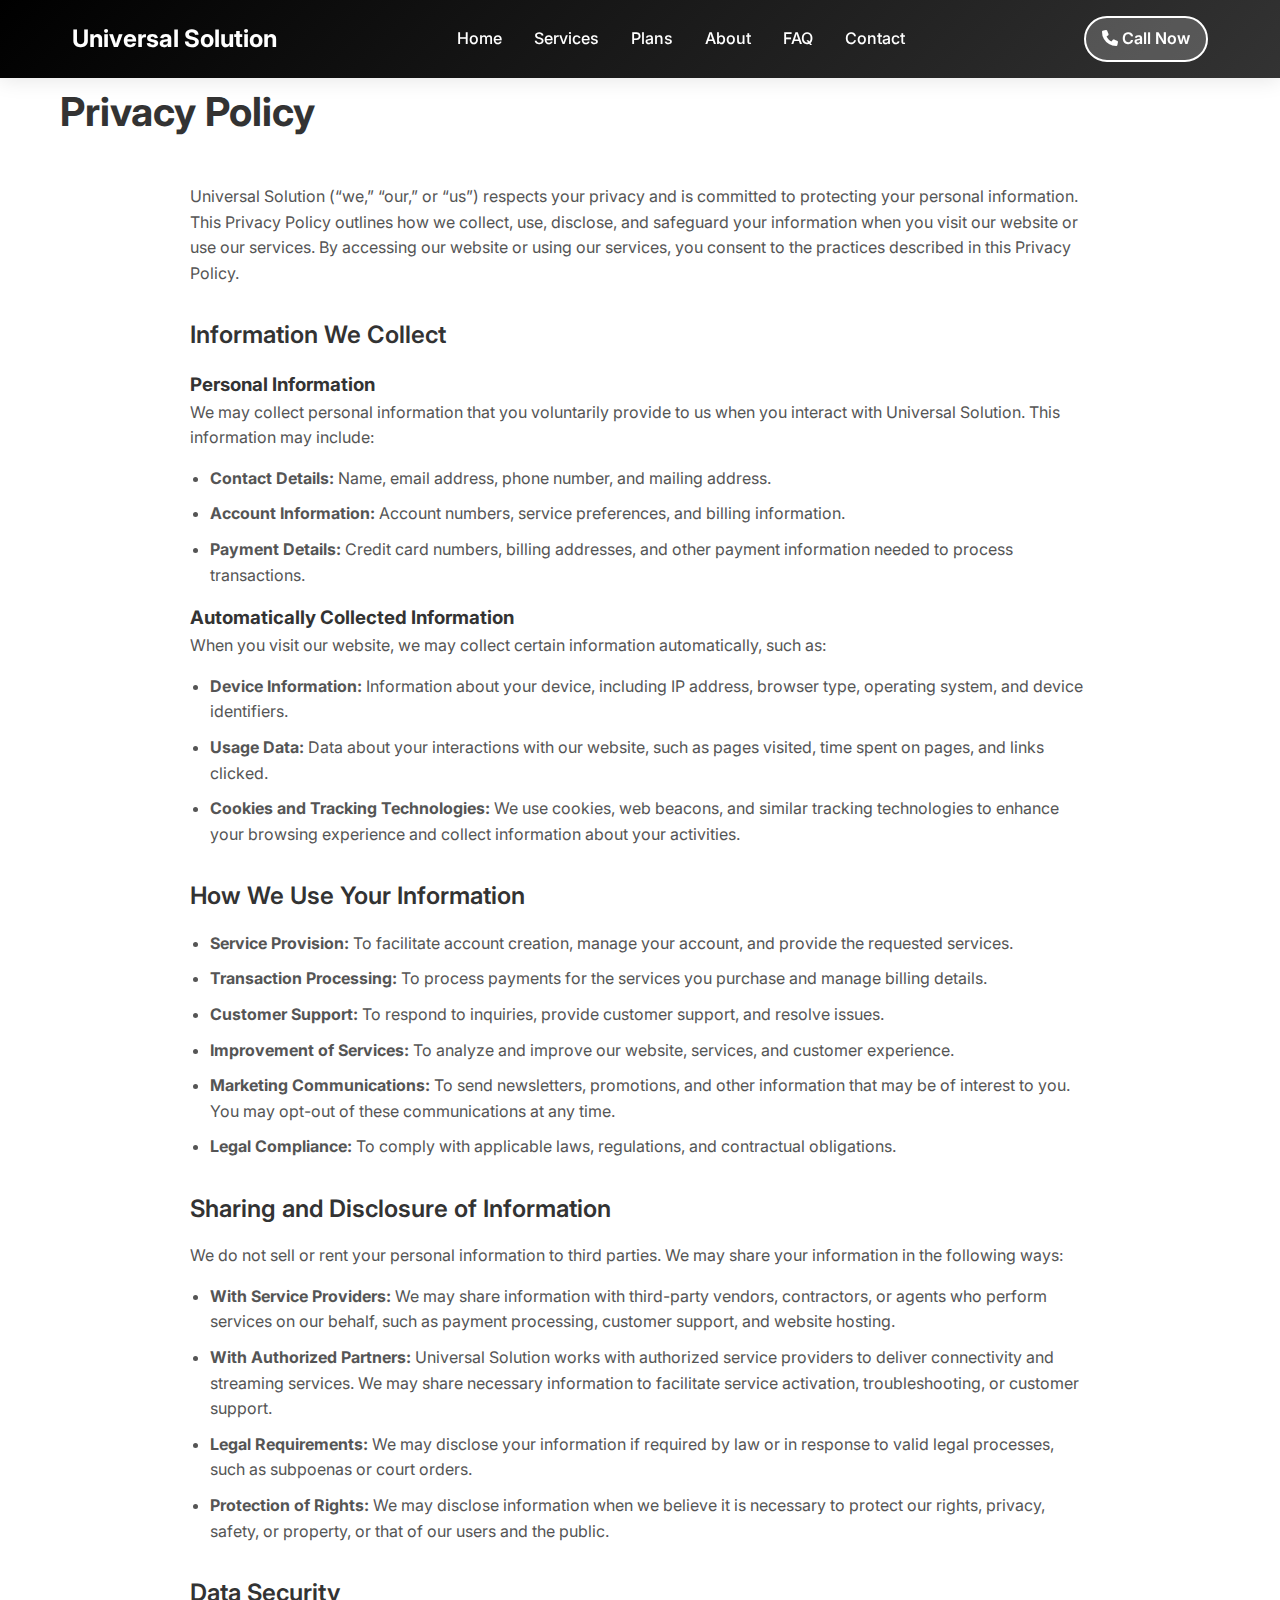
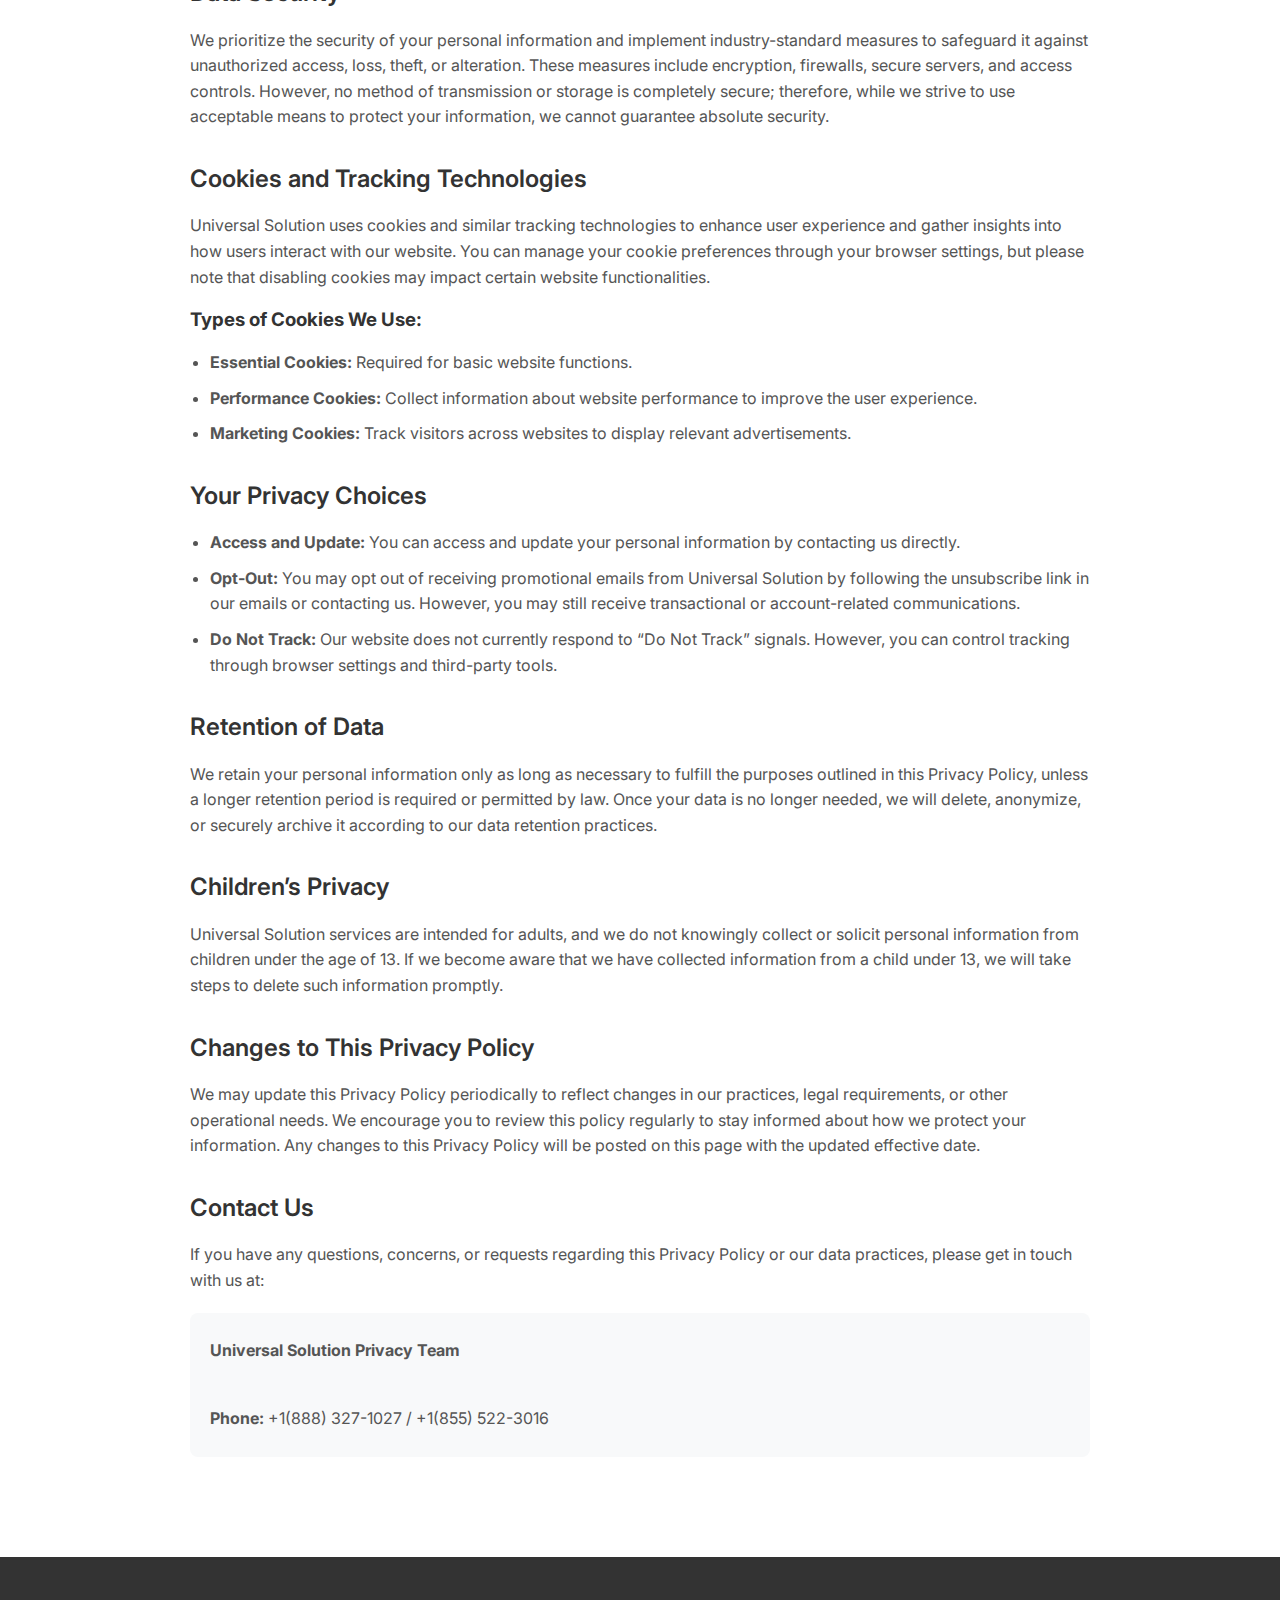
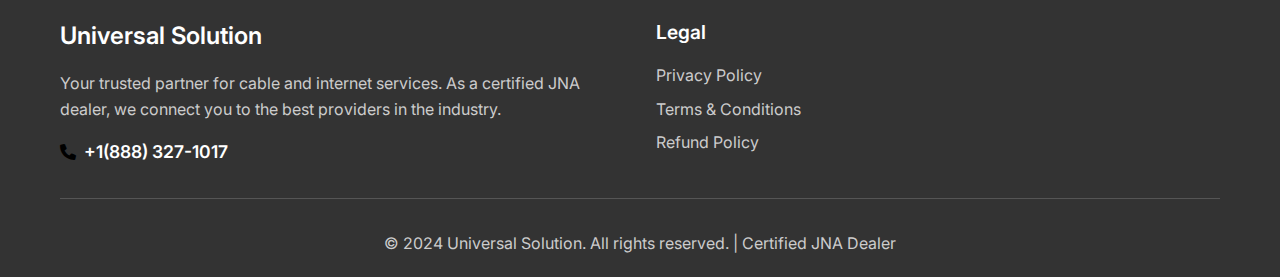
<file: privacy-policy.html>
<!DOCTYPE html>
<html lang="en">

<head>
    <meta charset="UTF-8">
    <meta name="viewport" content="width=device-width, initial-scale=1.0">
    <title>Privacy Policy - Universal Solution</title>
    <link rel="stylesheet" href="styles.css">
    <link href="https://fonts.googleapis.com/css2?family=Inter:wght@300;400;500;600;700&display=swap" rel="stylesheet">
    <link rel="stylesheet" href="https://cdnjs.cloudflare.com/ajax/libs/font-awesome/6.0.0/css/all.min.css">
</head>

<body>
    <!-- Header -->
    <header class="header">
        <nav class="nav">
            <div class="nav-container">
                <div class="nav-logo">
                    <h2>Universal Solution</h2>
                </div>
                <ul class="nav-menu">
                    <li><a href="index.html#home">Home</a></li>
                    <li><a href="index.html#services">Services</a></li>
                    <li><a href="index.html#plans">Plans</a></li>
                    <li><a href="index.html#about">About</a></li>
                    <li><a href="index.html#faq">FAQ</a></li>
                    <li><a href="index.html#contact">Contact</a></li>
                </ul>
                <div class="nav-cta">
                    <a href="tel:+18883271017" class="btn btn-primary">
                        <i class="fas fa-phone"></i> Call Now
                    </a>
                </div>
                <div class="hamburger">
                    <span></span>
                    <span></span>
                    <span></span>
                </div>
            </div>
        </nav>
    </header>

    <!-- Privacy Policy Section -->
    <section class="legal-content">
        <div class="container">
            <div class="section-header">
                <h1>Privacy Policy</h1>
            </div>
            <div class="legal-text">
                <p>
                    Universal Solution (“we,” “our,” or “us”) respects your privacy and is committed to protecting your
                    personal information. This Privacy Policy outlines how we collect, use, disclose, and safeguard your
                    information when you visit our website or use our services. By accessing our website or using our
                    services, you consent to the practices described in this Privacy Policy.
                </p>

                <h2>Information We Collect</h2>
                <h3>Personal Information</h3>
                <p>
                    We may collect personal information that you voluntarily provide to us when you interact with
                    Universal Solution. This information may include:
                </p>
                <ul>
                    <li><strong>Contact Details:</strong> Name, email address, phone number, and mailing address.</li>
                    <li><strong>Account Information:</strong> Account numbers, service preferences, and billing
                        information.</li>
                    <li><strong>Payment Details:</strong> Credit card numbers, billing addresses, and other payment
                        information needed to process transactions.</li>
                </ul>
                <h3>Automatically Collected Information</h3>
                <p>When you visit our website, we may collect certain information automatically, such as:</p>
                <ul>
                    <li><strong>Device Information:</strong> Information about your device, including IP address,
                        browser type, operating system, and device identifiers.</li>
                    <li><strong>Usage Data:</strong> Data about your interactions with our website, such as pages
                        visited, time spent on pages, and links clicked.</li>
                    <li><strong>Cookies and Tracking Technologies:</strong> We use cookies, web beacons, and similar
                        tracking technologies to enhance your browsing experience and collect information about your
                        activities.</li>
                </ul>

                <h2>How We Use Your Information</h2>
                <ul>
                    <li><strong>Service Provision:</strong> To facilitate account creation, manage your account, and
                        provide the requested services.</li>
                    <li><strong>Transaction Processing:</strong> To process payments for the services you purchase and
                        manage billing details.</li>
                    <li><strong>Customer Support:</strong> To respond to inquiries, provide customer support, and
                        resolve issues.</li>
                    <li><strong>Improvement of Services:</strong> To analyze and improve our website, services, and
                        customer experience.</li>
                    <li><strong>Marketing Communications:</strong> To send newsletters, promotions, and other
                        information that may be of interest to you. You may opt-out of these communications at any time.
                    </li>
                    <li><strong>Legal Compliance:</strong> To comply with applicable laws, regulations, and contractual
                        obligations.</li>
                </ul>

                <h2>Sharing and Disclosure of Information</h2>
                <p>We do not sell or rent your personal information to third parties. We may share your information in
                    the following ways:</p>
                <ul>
                    <li><strong>With Service Providers:</strong> We may share information with third-party vendors,
                        contractors, or agents who perform services on our behalf, such as payment processing, customer
                        support, and website hosting.</li>
                    <li><strong>With Authorized Partners:</strong> Universal Solution works with authorized service
                        providers to deliver connectivity and streaming services. We may share necessary information to
                        facilitate service activation, troubleshooting, or customer support.</li>
                    <li><strong>Legal Requirements:</strong> We may disclose your information if required by law or in
                        response to valid legal processes, such as subpoenas or court orders.</li>
                    <li><strong>Protection of Rights:</strong> We may disclose information when we believe it is
                        necessary to protect our rights, privacy, safety, or property, or that of our users and the
                        public.</li>
                </ul>

                <h2>Data Security</h2>
                <p>
                    We prioritize the security of your personal information and implement industry-standard measures to
                    safeguard it against unauthorized access, loss, theft, or alteration. These measures include
                    encryption, firewalls, secure servers, and access controls. However, no method of transmission or
                    storage is completely secure; therefore, while we strive to use acceptable means to protect your
                    information, we cannot guarantee absolute security.
                </p>

                <h2>Cookies and Tracking Technologies</h2>
                <p>
                    Universal Solution uses cookies and similar tracking technologies to enhance user experience and
                    gather insights into how users interact with our website. You can manage your cookie preferences
                    through your browser settings, but please note that disabling cookies may impact certain website
                    functionalities.
                </p>
                <h3>Types of Cookies We Use:</h3>
                <ul>
                    <li><strong>Essential Cookies:</strong> Required for basic website functions.</li>
                    <li><strong>Performance Cookies:</strong> Collect information about website performance to improve
                        the user experience.</li>
                    <li><strong>Marketing Cookies:</strong> Track visitors across websites to display relevant
                        advertisements.</li>
                </ul>

                <h2>Your Privacy Choices</h2>
                <ul>
                    <li><strong>Access and Update:</strong> You can access and update your personal information by
                        contacting us directly.</li>
                    <li><strong>Opt-Out:</strong> You may opt out of receiving promotional emails from Universal
                        Solution by following the unsubscribe link in our emails or contacting us. However, you may
                        still receive transactional or account-related communications.</li>
                    <li><strong>Do Not Track:</strong> Our website does not currently respond to “Do Not Track” signals.
                        However, you can control tracking through browser settings and third-party tools.</li>
                </ul>

                <h2>Retention of Data</h2>
                <p>
                    We retain your personal information only as long as necessary to fulfill the purposes outlined in
                    this Privacy Policy, unless a longer retention period is required or permitted by law. Once your
                    data is no longer needed, we will delete, anonymize, or securely archive it according to our data
                    retention practices.
                </p>

                <h2>Children’s Privacy</h2>
                <p>
                    Universal Solution services are intended for adults, and we do not knowingly collect or solicit
                    personal information from children under the age of 13. If we become aware that we have collected
                    information from a child under 13, we will take steps to delete such information promptly.
                </p>

                <h2>Changes to This Privacy Policy</h2>
                <p>
                    We may update this Privacy Policy periodically to reflect changes in our practices, legal
                    requirements, or other operational needs. We encourage you to review this policy regularly to stay
                    informed about how we protect your information. Any changes to this Privacy Policy will be posted on
                    this page with the updated effective date.
                </p>

                <h2>Contact Us</h2>
                <p>
                    If you have any questions, concerns, or requests regarding this Privacy Policy or our data
                    practices, please get in touch with us at:
                </p>
                <div class="contact-info">
                    <p><strong>Universal Solution Privacy Team</strong></p>
                    <p><strong>Phone:</strong> +1(888) 327-1027 / +1(855) 522-3016</p>
                </div>
            </div>
        </div>
    </section>

    <!-- Footer -->
    <footer class="footer">
        <div class="container">
            <div class="footer-content">
                <div class="footer-section">
                    <h3>Universal Solution</h3>
                    <p>Your trusted partner for cable and internet services. As a certified JNA dealer, we connect you
                        to the best providers in the industry.</p>
                    <div class="footer-phone">
                        <i class="fas fa-phone"></i>
                        <a href="tel:+18883271017">+1(888) 327-1017</a>
                    </div>
                </div>
                <div class="footer-section">
                    <h4>Legal</h4>
                    <ul>
                        <li><a href="privacy-policy.html">Privacy Policy</a></li>
                        <li><a href="terms-conditions.html">Terms & Conditions</a></li>
                        <li><a href="refund-policy.html">Refund Policy</a></li>
                    </ul>
                </div>
            </div>
            <div class="footer-bottom">
                <p>&copy; 2024 Universal Solution. All rights reserved. | Certified JNA Dealer</p>
            </div>
        </div>
    </footer>

    <script src="script.js"></script>
</body>

</html>
</file>
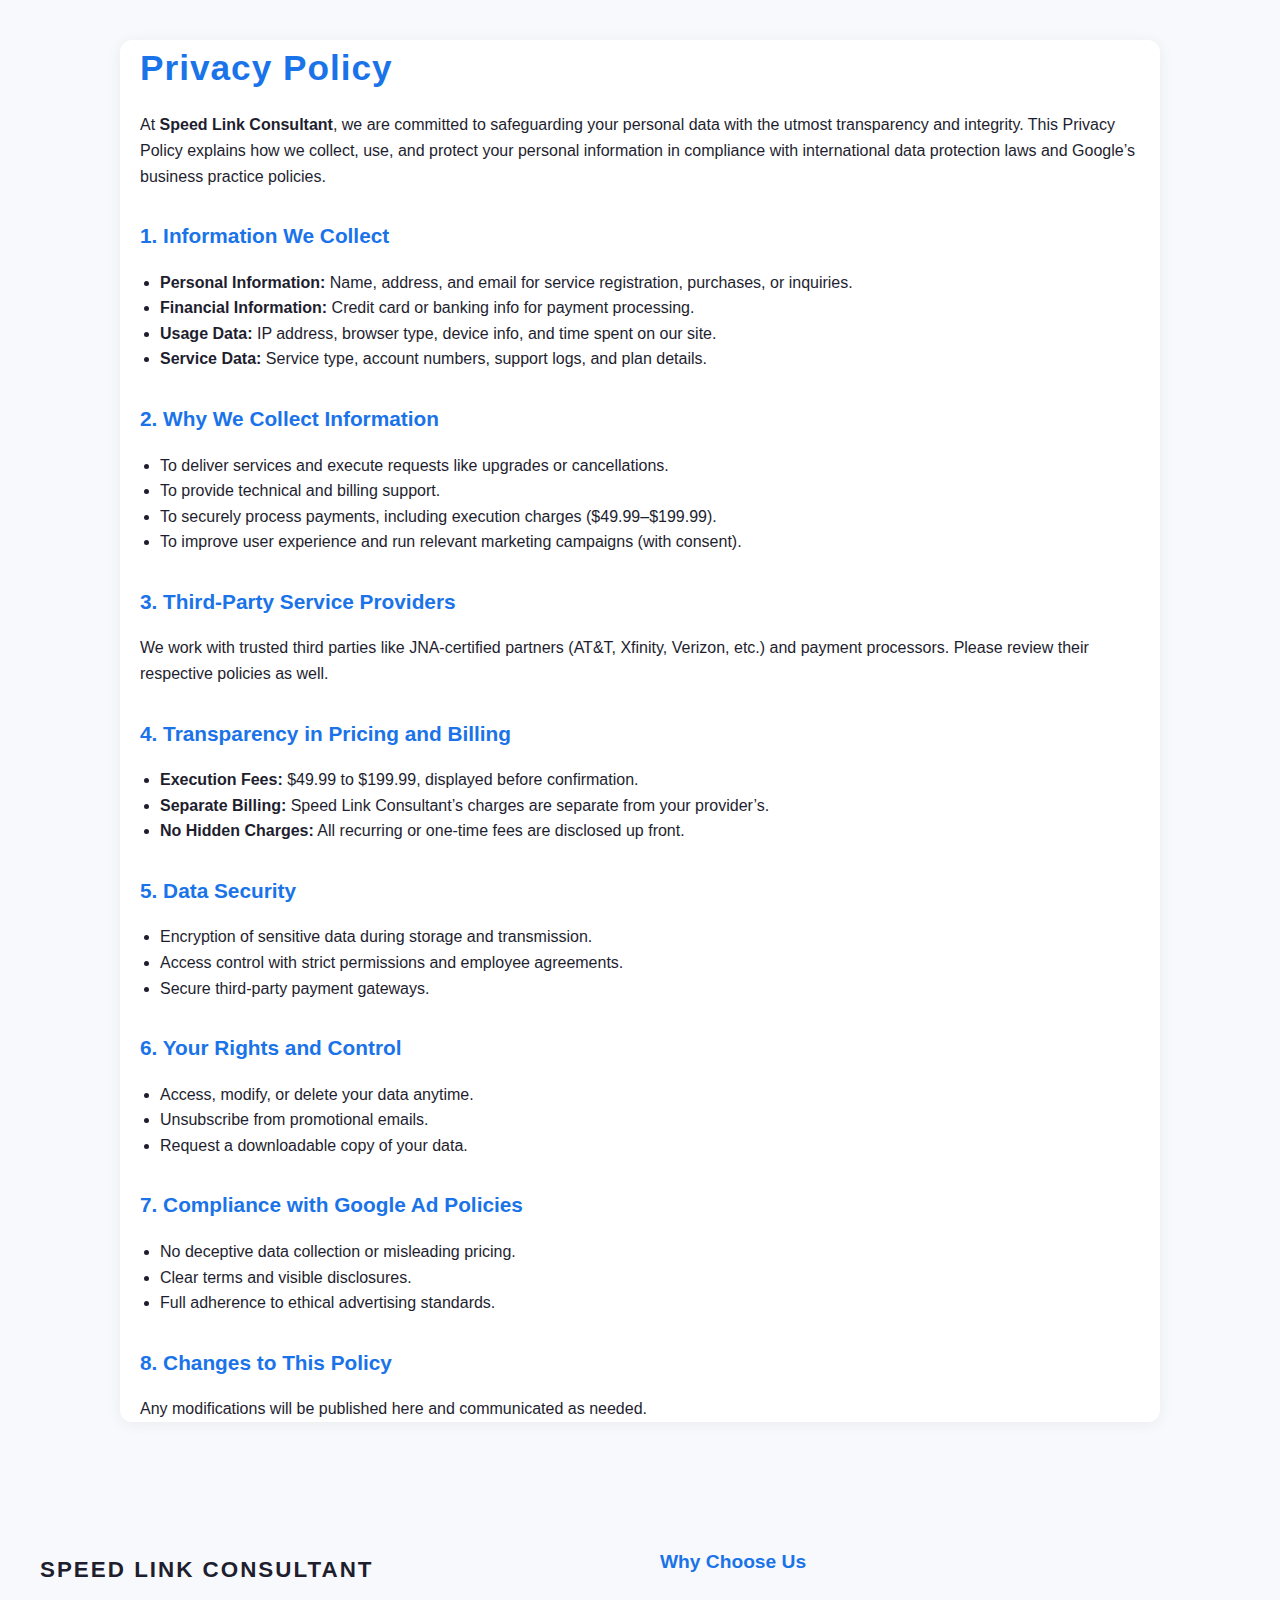
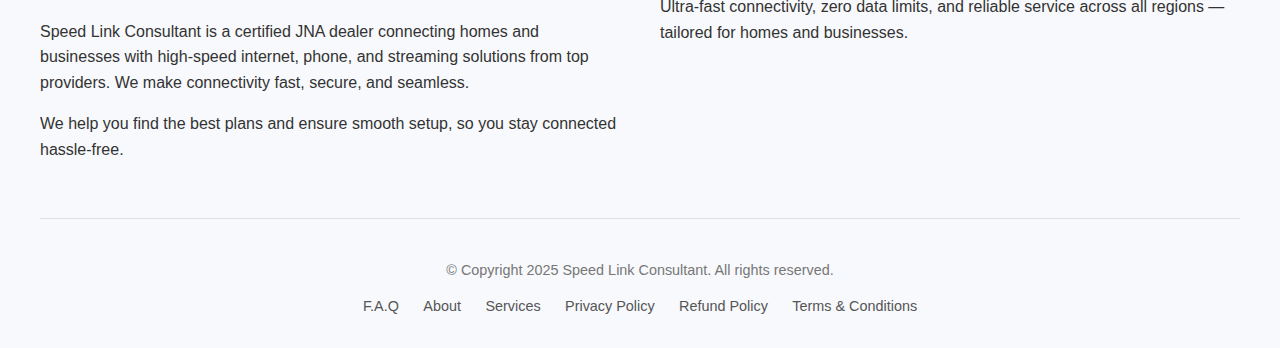
<file: privacy.html>
<!DOCTYPE html>
<html lang="en">
<head>
  <meta charset="UTF-8" />
  <meta name="viewport" content="width=device-width, initial-scale=1.0" />
  <title>Privacy Policy | Speed Link Consultant</title>
  <style>
    body {
      margin: 0;
      padding: 0;
      font-family: 'Segoe UI', Tahoma, Geneva, Verdana, sans-serif;
      background-color: #f8f9fc;
      color: #1e1e2f;
      line-height: 1.6;
    }
    .container {
      max-width: 1000px;
      margin: 40px auto;
      padding: 0 20px;
      background: #fff;
      border-radius: 12px;
      box-shadow: 0 2px 16px rgba(0,0,0,0.06);
    }
    h1, h2 {
      color: #1a73e8;
    }
    h1 {
      margin-bottom: 10px;
      font-size: 2.2rem;
      font-weight: 700;
      letter-spacing: 1px;
    }
    h2 {
      margin-top: 30px;
      font-size: 1.3rem;
      font-weight: 600;
    }
    ul {
      padding-left: 20px;
    }
    .footer {
      display: none;
    }
    .footer-light {
      background-color: #f8f9fc;
      color: #1e1e2f;
      padding: 60px 20px 30px;
      font-family: 'Segoe UI', Tahoma, Geneva, Verdana, sans-serif;
    }
    .footer-container {
      display: flex;
      flex-wrap: wrap;
      justify-content: space-between;
      gap: 40px;
      max-width: 1200px;
      margin: auto;
    }
    .footer-column {
      flex: 1;
      min-width: 250px;
    }
    .footer-column h4 {
      font-size: 1.2rem;
      color: #1a73e8;
      margin-bottom: 15px;
      font-weight: 700;
    }
    .footer-column p,
    .footer-column a {
      font-size: 1rem;
      color: #333;
      line-height: 1.6;
    }
    .footer-column a {
      color: #1a73e8;
      text-decoration: none;
    }
    .footer-column a:hover {
      text-decoration: underline;
    }
    .logo-text {
      display: flex;
      align-items: center;
      gap: 10px;
    }
    .logo-text h4 {
      font-size: 1.4rem;
      color: #1e1e2f;
      font-weight: 700;
      letter-spacing: 2px;
    }
    hr {
      border: none;
      border-top: 1px solid #e0e0e0;
      margin: 40px auto;
      max-width: 1200px;
    }
    .footer-bottom {
      text-align: center;
    }
    .footer-bottom p {
      font-size: 0.9rem;
      color: #777;
      margin-bottom: 10px;
    }
    .footer-links a {
      font-size: 0.9rem;
      margin: 0 10px;
      color: #555;
      text-decoration: none;
      transition: color 0.2s;
    }
    .footer-links a:hover {
      color: #1a73e8;
    }
    @media (max-width: 900px) {
      .footer-container {
        flex-direction: column;
        gap: 20px;
      }
      .container {
        margin: 20px 8px;
        padding: 16px;
      }
    }
  </style>
</head>
<body>
  <div class="container">
    <h1>Privacy Policy</h1>
    <p>At <strong>Speed Link Consultant</strong>, we are committed to safeguarding your personal data with the utmost transparency and integrity. This Privacy Policy explains how we collect, use, and protect your personal information in compliance with international data protection laws and Google’s business practice policies.</p>

    <h2>1. Information We Collect</h2>
    <ul>
      <li><strong>Personal Information:</strong> Name, address, and email for service registration, purchases, or inquiries.</li>
      <li><strong>Financial Information:</strong> Credit card or banking info for payment processing.</li>
      <li><strong>Usage Data:</strong> IP address, browser type, device info, and time spent on our site.</li>
      <li><strong>Service Data:</strong> Service type, account numbers, support logs, and plan details.</li>
    </ul>

    <h2>2. Why We Collect Information</h2>
    <ul>
      <li>To deliver services and execute requests like upgrades or cancellations.</li>
      <li>To provide technical and billing support.</li>
      <li>To securely process payments, including execution charges ($49.99–$199.99).</li>
      <li>To improve user experience and run relevant marketing campaigns (with consent).</li>
    </ul>

    <h2>3. Third-Party Service Providers</h2>
    <p>We work with trusted third parties like JNA-certified partners (AT&T, Xfinity, Verizon, etc.) and payment processors. Please review their respective policies as well.</p>

    <h2>4. Transparency in Pricing and Billing</h2>
    <ul>
      <li><strong>Execution Fees:</strong> $49.99 to $199.99, displayed before confirmation.</li>
      <li><strong>Separate Billing:</strong> Speed Link Consultant’s charges are separate from your provider’s.</li>
      <li><strong>No Hidden Charges:</strong> All recurring or one-time fees are disclosed up front.</li>
    </ul>

    <h2>5. Data Security</h2>
    <ul>
      <li>Encryption of sensitive data during storage and transmission.</li>
      <li>Access control with strict permissions and employee agreements.</li>
      <li>Secure third-party payment gateways.</li>
    </ul>

    <h2>6. Your Rights and Control</h2>
    <ul>
      <li>Access, modify, or delete your data anytime.</li>
      <li>Unsubscribe from promotional emails.</li>
      <li>Request a downloadable copy of your data.</li>
    </ul>

    <h2>7. Compliance with Google Ad Policies</h2>
    <ul>
      <li>No deceptive data collection or misleading pricing.</li>
      <li>Clear terms and visible disclosures.</li>
      <li>Full adherence to ethical advertising standards.</li>
    </ul>

    <h2>8. Changes to This Policy</h2>
    <p>Any modifications will be published here and communicated as needed.</p>

    </div>
</body>
<footer class="footer-light">
  <div class="footer-container">
    <div class="footer-column">
      <div class="logo-text">
        <h4>SPEED LINK CONSULTANT</h4>
      </div>
      <p>Speed Link Consultant is a certified JNA dealer connecting homes and businesses with high-speed internet, phone, and streaming solutions from top providers. We make connectivity fast, secure, and seamless.</p>
      <p>We help you find the best plans and ensure smooth setup, so you stay connected hassle-free.</p>
    </div>

    

    <div class="footer-column">
      <h4>Why Choose Us</h4>
      <p>Ultra-fast connectivity, zero data limits, and reliable service across all regions — tailored for homes and businesses.</p>
    </div>
  </div>

  <hr />

  <div class="footer-bottom">
    <p>© Copyright 2025 Speed Link Consultant. All rights reserved.</p>
    <div class="footer-links">
      <a href="#faq">F.A.Q</a>
      <a href="#about">About</a>
      <a href="#services">Services</a>
      <a href="privacy.html">Privacy Policy</a>
      <a href="refund.html">Refund Policy</a>
      <a href="terms.html">Terms & Conditions</a>
    </div>
  </div>
</footer>
</html>
</file>
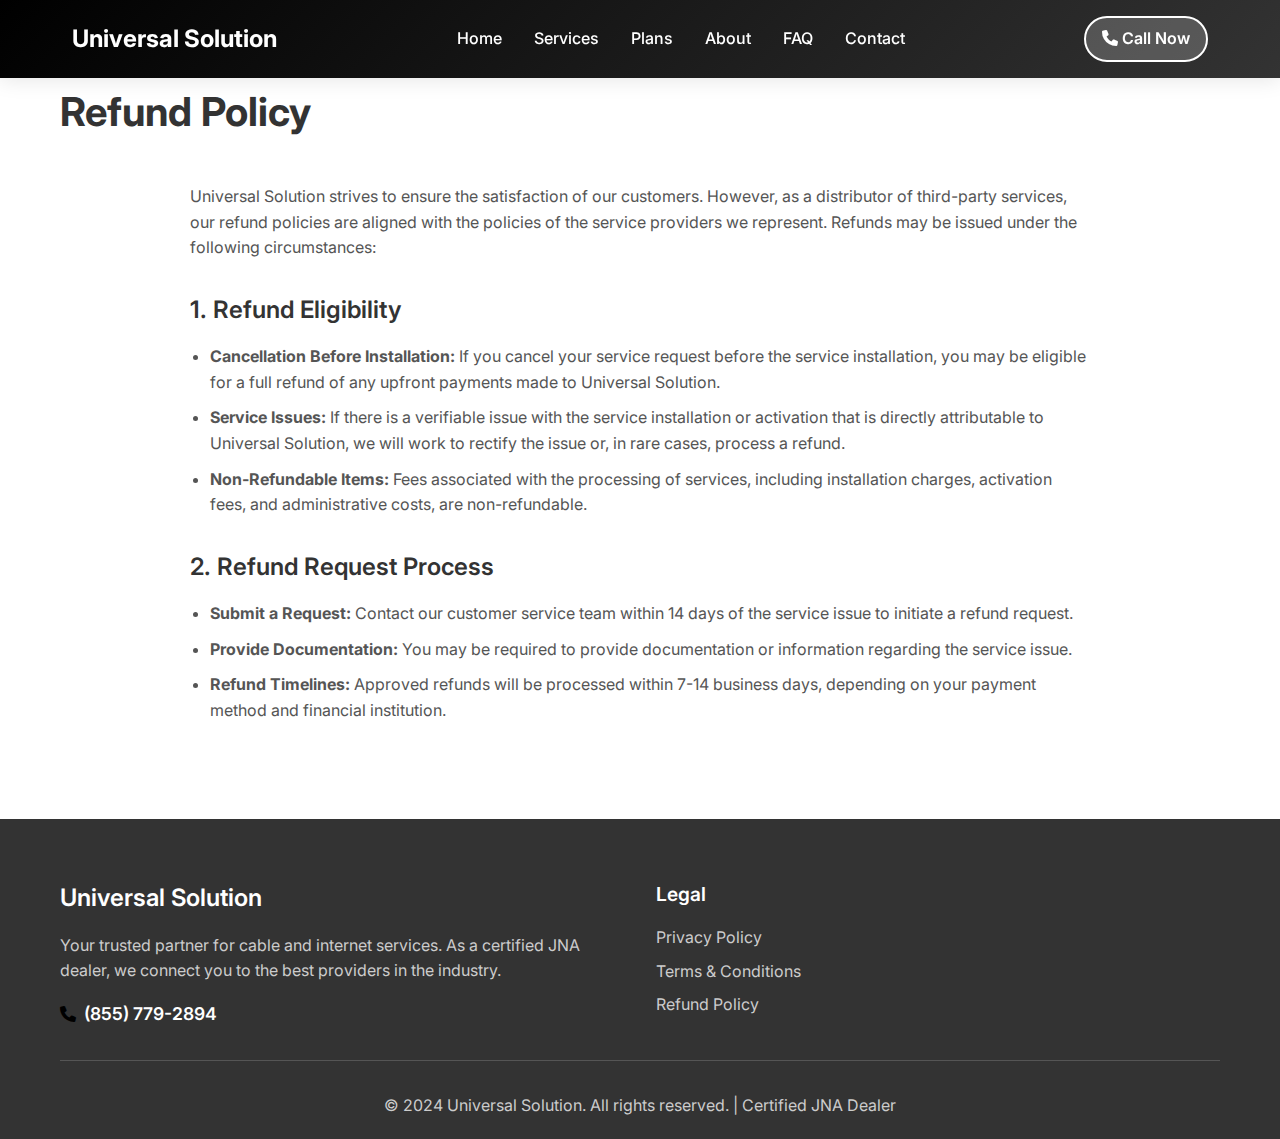
<file: refund-policy.html>
<!DOCTYPE html>
<html lang="en">

<head>
    <meta charset="UTF-8">
    <meta name="viewport" content="width=device-width, initial-scale=1.0">
    <title>Refund Policy - Universal Solution</title>
    <link rel="stylesheet" href="styles.css">
    <link href="https://fonts.googleapis.com/css2?family=Inter:wght@300;400;500;600;700&display=swap" rel="stylesheet">
    <link rel="stylesheet" href="https://cdnjs.cloudflare.com/ajax/libs/font-awesome/6.0.0/css/all.min.css">
</head>

<body>
    <!-- Header -->
    <header class="header">
        <nav class="nav">
            <div class="nav-container">
                <div class="nav-logo">
                    <h2>Universal Solution</h2>
                </div>
                <ul class="nav-menu">
                    <li><a href="index.html#home">Home</a></li>
                    <li><a href="index.html#services">Services</a></li>
                    <li><a href="index.html#plans">Plans</a></li>
                    <li><a href="index.html#about">About</a></li>
                    <li><a href="index.html#faq">FAQ</a></li>
                    <li><a href="index.html#contact">Contact</a></li>
                </ul>
                <div class="nav-cta">
                    <a href="tel:+18557792894" class="btn btn-primary">
                        <i class="fas fa-phone"></i> Call Now
                    </a>
                </div>
                <div class="hamburger">
                    <span></span>
                    <span></span>
                    <span></span>
                </div>
            </div>
        </nav>
    </header>

    <!-- Refund Policy Section -->
    <section class="legal-content">
        <div class="container">
            <div class="section-header">
                <h1>Refund Policy</h1>
            </div>
            <div class="legal-text">
                <p>
                    Universal Solution strives to ensure the satisfaction of our customers. However, as a distributor of
                    third-party services, our refund policies are aligned with the policies of the service providers we
                    represent. Refunds may be issued under the following circumstances:
                </p>

                <h2>1. Refund Eligibility</h2>
                <ul>
                    <li><strong>Cancellation Before Installation:</strong> If you cancel your service request before the
                        service installation, you may be eligible for a full refund of any upfront payments made to
                        Universal Solution.</li>
                    <li><strong>Service Issues:</strong> If there is a verifiable issue with the service installation or
                        activation that is directly attributable to Universal Solution, we will work to rectify the
                        issue or, in rare cases, process a refund.</li>
                    <li><strong>Non-Refundable Items:</strong> Fees associated with the processing of services,
                        including installation charges, activation fees, and administrative costs, are non-refundable.
                    </li>
                </ul>

                <h2>2. Refund Request Process</h2>
                <ul>
                    <li><strong>Submit a Request:</strong> Contact our customer service team within 14 days of the
                        service issue to initiate a refund request.</li>
                    <li><strong>Provide Documentation:</strong> You may be required to provide documentation or
                        information regarding the service issue.</li>
                    <li><strong>Refund Timelines:</strong> Approved refunds will be processed within 7-14 business days,
                        depending on your payment method and financial institution.</li>
                </ul>
            </div>
        </div>
    </section>

    <!-- Footer -->
    <footer class="footer">
        <div class="container">
            <div class="footer-content">
                <div class="footer-section">
                    <h3>Universal Solution</h3>
                    <p>Your trusted partner for cable and internet services. As a certified JNA dealer, we connect you
                        to the best providers in the industry.</p>
                    <div class="footer-phone">
                        <i class="fas fa-phone"></i>
                        <a href="tel:+18557792894">(855) 779-2894</a>
                    </div>
                </div>
                <div class="footer-section">
                    <h4>Legal</h4>
                    <ul>
                        <li><a href="privacy-policy.html">Privacy Policy</a></li>
                        <li><a href="terms-conditions.html">Terms & Conditions</a></li>
                        <li><a href="refund-policy.html">Refund Policy</a></li>
                    </ul>
                </div>
            </div>
            <div class="footer-bottom">
                <p>&copy; 2024 Universal Solution. All rights reserved. | Certified JNA Dealer</p>
            </div>
        </div>
    </footer>

    <script src="script.js"></script>
</body>


</html>
</file>
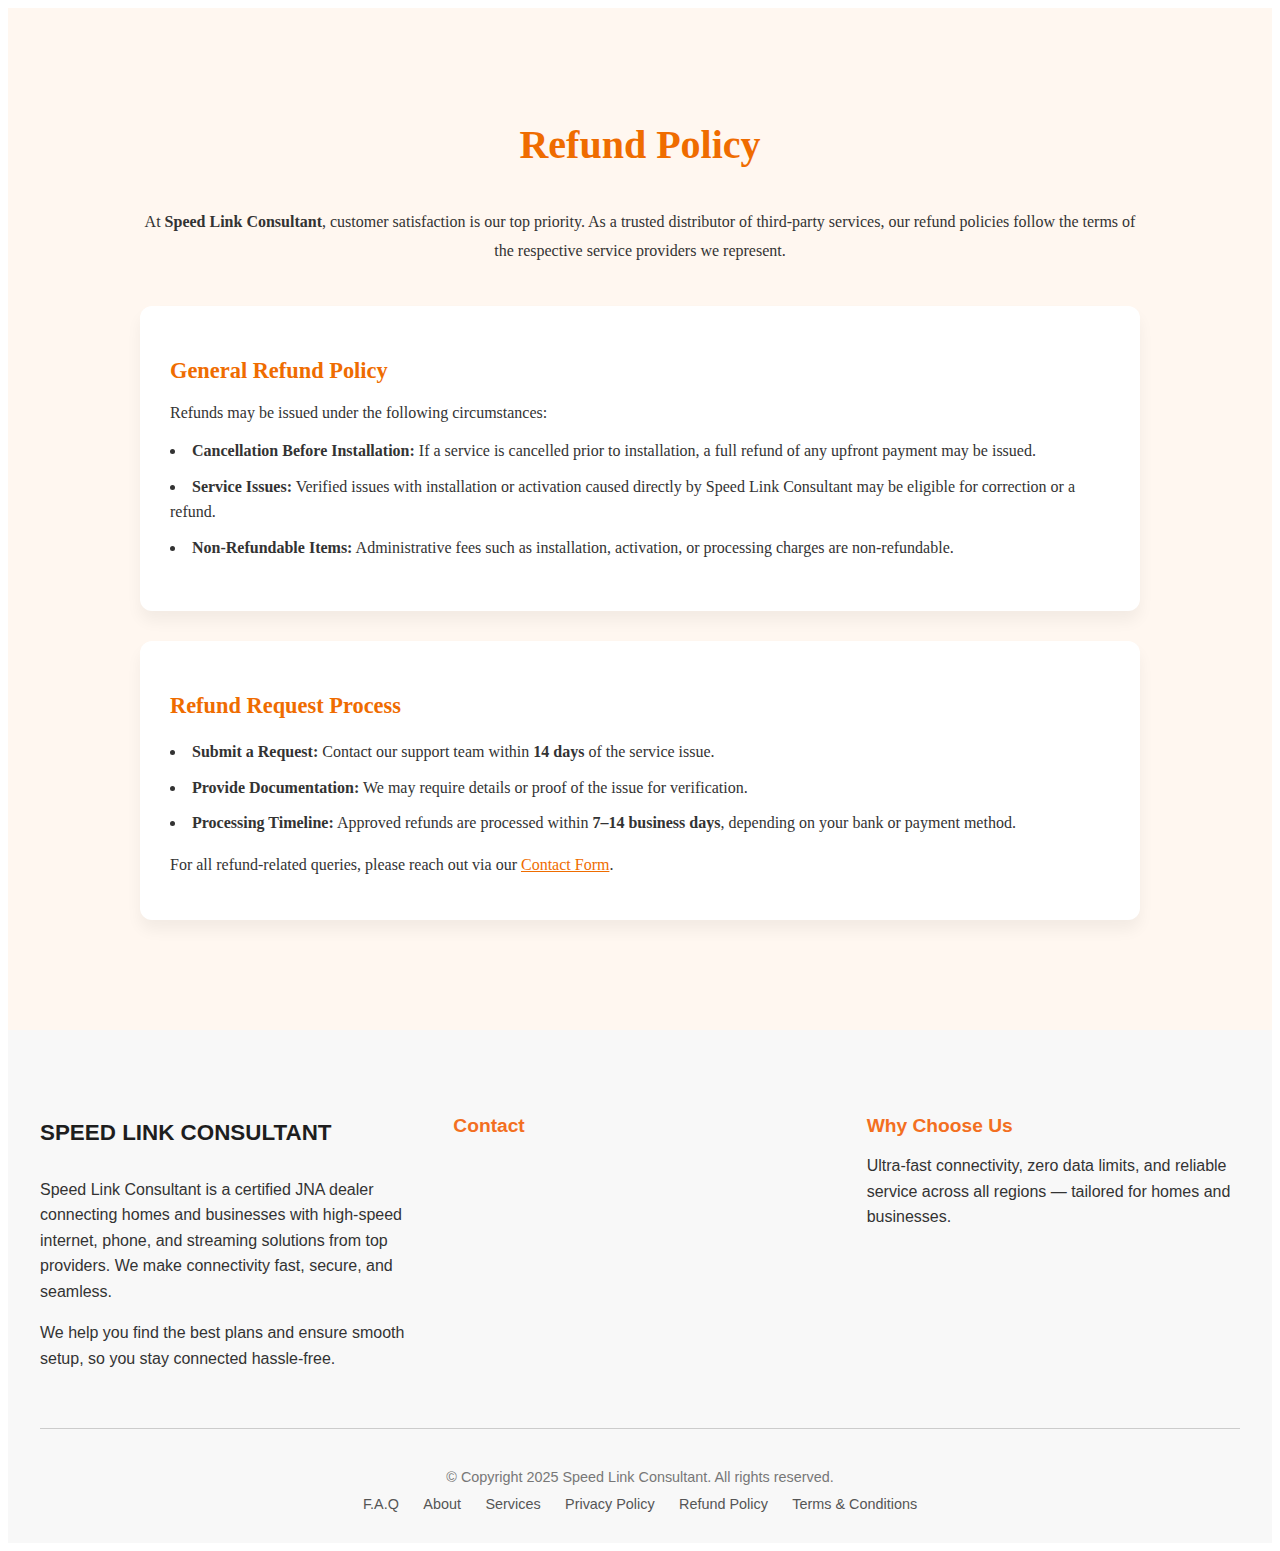
<file: refund.html>
<!DOCTYPE html>
<html lang="en">
<head>
  <meta charset="UTF-8">
  <meta name="viewport" content="width=device-width, initial-scale=1.0">
  <title>Refund Policy | Speed Link Consultant</title>
  <style>
  .refund-policy-section {
  padding: 80px 20px;
  background: #fff7f0;
  color: #333;
  }
  .refund-container {
  max-width: 1000px;
  margin: auto;
  }
  .section-title {
  font-size: 2.5rem;
  color: #ef6c00;
  margin-bottom: 40px;
  text-align: center;
  }
  .intro {
  font-size: 1rem;
  line-height: 1.8;
  margin-bottom: 40px;
  text-align: center;
  }
  .refund-box {
  background: #ffffff;
  padding: 30px;
  border-radius: 12px;
  box-shadow: 0 10px 15px rgba(0, 0, 0, 0.05);
  margin-bottom: 30px;
  }
  .refund-box h3 {
  color: #ef6c00;
  font-size: 1.4rem;
  margin-bottom: 20px;
  }
  .refund-box ul {
  list-style: disc inside;
  padding-left: 0;
  margin: 0 0 20px;
  }
  .refund-box ul li {
  margin-bottom: 10px;
  line-height: 1.6;
  }
  .refund-box a {
  color: #ef6c00;
  text-decoration: underline;
  }
  .footer {
    text-align: center;
    margin-top: 50px;
    padding: 20px;
    border-top: 1px solid #ccc;
    font-size: 14px;
    color: #666;
  }
  .footer-light {
  background-color: #f8f8f8;
  color: #1e1e1e;
  padding: 60px 20px 30px;
  font-family: 'Inter', sans-serif;
}

.footer-container {
  display: flex;
  flex-wrap: wrap;
  justify-content: space-between;
  gap: 40px;
  max-width: 1200px;
  margin: auto;
}

.footer-column {
  flex: 1;
  min-width: 250px;
}

.footer-column h4 {
  font-size: 1.2rem;
  color: #f36f21;
  margin-bottom: 15px;
}

.footer-column p,
.footer-column a {
  font-size: 1rem;
  color: #333;
  line-height: 1.6;
}

.footer-column a {
  color: #f36f21;
  text-decoration: none;
}

.footer-column a:hover {
  text-decoration: underline;
}

.logo-text {
  display: flex;
  align-items: center;
  gap: 10px;
}

.logo-text img {
  height: 36px;
}

.logo-text h4 {
  font-size: 1.4rem;
  color: #1e1e1e;
  font-weight: 700;
}

hr {
  border: none;
  border-top: 1px solid #ccc;
  margin: 40px auto;
  max-width: 1200px;
}

.footer-bottom {
  text-align: center;
}

.footer-bottom p {
  font-size: 0.9rem;
  color: #777;
  margin-bottom: 10px;
}

.footer-links a {
  font-size: 0.9rem;
  margin: 0 10px;
  color: #555;
  text-decoration: none;
}

.footer-links a:hover {
  color: #f36f21;
}

</style>

</head>
<body>

<section id="refund-policy" class="refund-policy-section">
  <div class="refund-container">
  <h2 class="section-title">Refund Policy</h2>
  <p class="intro">At <strong>Speed Link Consultant</strong>, customer satisfaction is our top priority. As a trusted distributor of third-party services, our refund policies follow the terms of the respective service providers we represent.</p>

  <div class="refund-box">
    <h3>General Refund Policy</h3>
    <p>Refunds may be issued under the following circumstances:</p>
    <ul>
    <li><strong>Cancellation Before Installation:</strong> If a service is cancelled prior to installation, a full refund of any upfront payment may be issued.</li>
    <li><strong>Service Issues:</strong> Verified issues with installation or activation caused directly by Speed Link Consultant may be eligible for correction or a refund.</li>
    <li><strong>Non-Refundable Items:</strong> Administrative fees such as installation, activation, or processing charges are non-refundable.</li>
    </ul>
  </div>

  <div class="refund-box">
    <h3>Refund Request Process</h3>
    <ul>
    <li><strong>Submit a Request:</strong> Contact our support team within <strong>14 days</strong> of the service issue.</li>
    <li><strong>Provide Documentation:</strong> We may require details or proof of the issue for verification.</li>
    <li><strong>Processing Timeline:</strong> Approved refunds are processed within <strong>7–14 business days</strong>, depending on your bank or payment method.</li>
    </ul>
    <p>For all refund-related queries, please reach out via our <a href="#contact">Contact Form</a>.</p>
  </div>
  </div>
</section>
</body>
<footer class="footer-light">
  <div class="footer-container">
  <div class="footer-column">
    <div class="logo-text">
      <h4>SPEED LINK CONSULTANT</h4>
    </div>
    <p>Speed Link Consultant is a certified JNA dealer connecting homes and businesses with high-speed internet, phone, and streaming solutions from top providers. We make connectivity fast, secure, and seamless.</p>
    <p>We help you find the best plans and ensure smooth setup, so you stay connected hassle-free.</p>
  </div>

  <div class="footer-column">
    <h4>Contact</h4>
    <p><!-- Phone and email removed as requested --></p>
  </div>

  <div class="footer-column">
    <h4>Why Choose Us</h4>
    <p>Ultra-fast connectivity, zero data limits, and reliable service across all regions — tailored for homes and businesses.</p>
  </div>
  </div>

  <hr />

  <div class="footer-bottom">
  <p>© Copyright 2025 Speed Link Consultant. All rights reserved.</p>
  <div class="footer-links">
    <a href="#faq">F.A.Q</a>
    <a href="#about">About</a>
    <a href="#services">Services</a>
    <a href="privacy.html">Privacy Policy</a>
    <a href="refund.html">Refund Policy</a>
    <a href="terms.html">Terms & Conditions</a>
  </div>
  </div>
</footer>

</html>
</file>
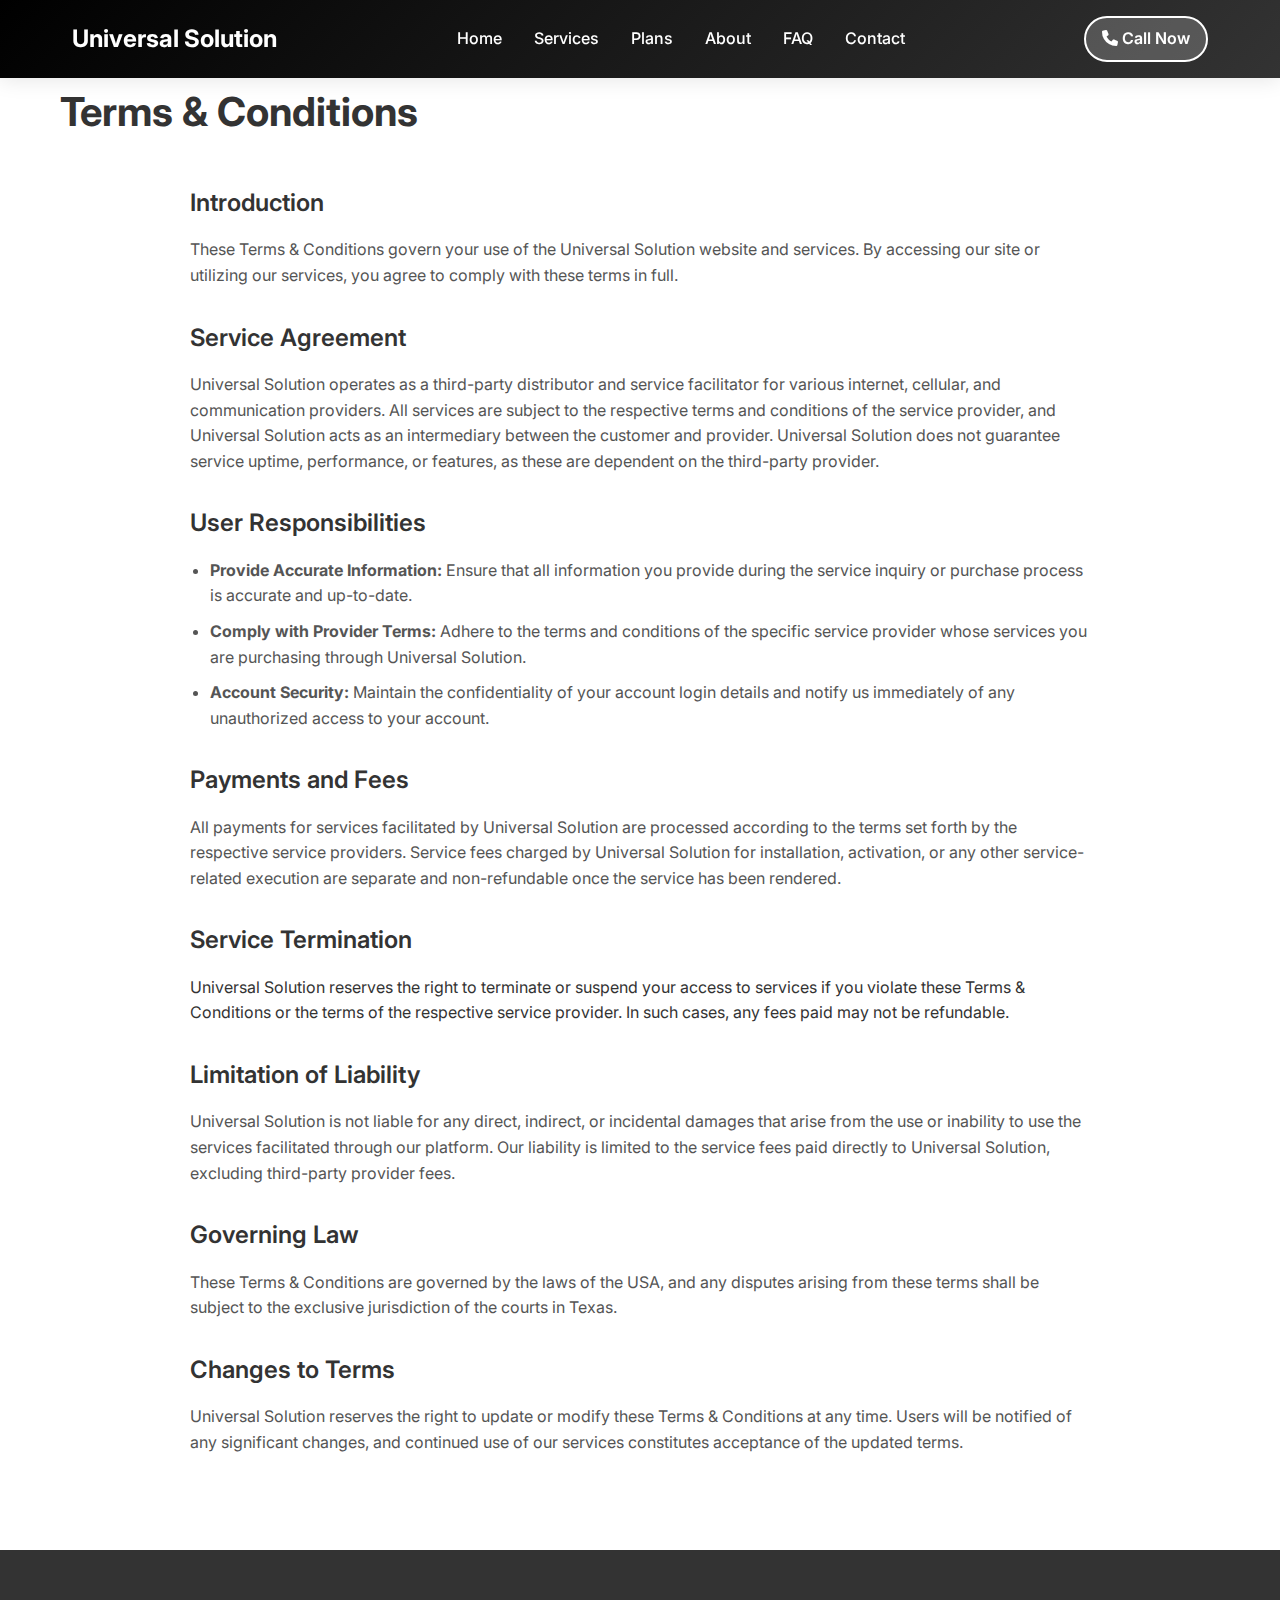
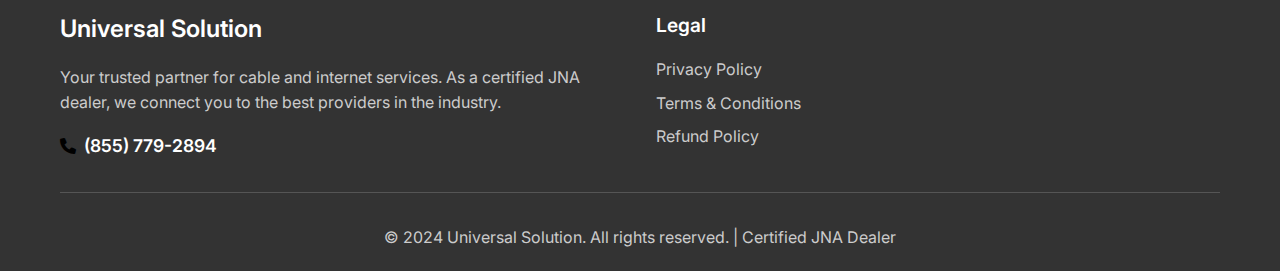
<file: terms-conditions.html>
<!DOCTYPE html>
<html lang="en">

<head>
    <meta charset="UTF-8">
    <meta name="viewport" content="width=device-width, initial-scale=1.0">
    <title>Terms & Conditions - Universal Solution</title>
    <link rel="stylesheet" href="styles.css">
    <link href="https://fonts.googleapis.com/css2?family=Inter:wght@300;400;500;600;700&display=swap" rel="stylesheet">
    <link rel="stylesheet" href="https://cdnjs.cloudflare.com/ajax/libs/font-awesome/6.0.0/css/all.min.css">
</head>

<body>
    <!-- Header -->
    <header class="header">
        <nav class="nav">
            <div class="nav-container">
                <div class="nav-logo">
                    <h2>Universal Solution</h2>
                </div>
                <ul class="nav-menu">
                    <li><a href="index.html#home">Home</a></li>
                    <li><a href="index.html#services">Services</a></li>
                    <li><a href="index.html#plans">Plans</a></li>
                    <li><a href="index.html#about">About</a></li>
                    <li><a href="index.html#faq">FAQ</a></li>
                    <li><a href="index.html#contact">Contact</a></li>
                </ul>
                <div class="nav-cta">
                    <a href="tel:+18557792894" class="btn btn-primary">
                        <i class="fas fa-phone"></i> Call Now
                    </a>
                </div>
                <div class="hamburger">
                    <span></span>
                    <span></span>
                    <span></span>
                </div>
            </div>
        </nav>
    </header>

    <!-- Terms & Conditions Section -->
    <section class="legal-content">
        <div class="container">
            <div class="section-header">
                <h1>Terms & Conditions</h1>
            </div>
            <div class="legal-text">
                <h2>Introduction</h2>
                <p>
                    These Terms & Conditions govern your use of the Universal Solution website and services. By
                    accessing our site or utilizing our services, you agree to comply with these terms in full.
                </p>

                <h2>Service Agreement</h2>
                <p>
                    Universal Solution operates as a third-party distributor and service facilitator for various
                    internet, cellular, and communication providers. All services are subject to the respective terms
                    and conditions of the service provider, and Universal Solution acts as an intermediary between the
                    customer and provider. Universal Solution does not guarantee service uptime, performance, or
                    features, as these are dependent on the third-party provider.
                </p>

                <h2>User Responsibilities</h2>
                <ul>
                    <li><strong>Provide Accurate Information:</strong> Ensure that all information you provide during
                        the service inquiry or purchase process is accurate and up-to-date.</li>
                    <li><strong>Comply with Provider Terms:</strong> Adhere to the terms and conditions of the specific
                        service provider whose services you are purchasing through Universal Solution.</li>
                    <li><strong>Account Security:</strong> Maintain the confidentiality of your account login details
                        and notify us immediately of any unauthorized access to your account.</li>
                </ul>

                <h2>Payments and Fees</h2>
                <p>
                    All payments for services facilitated by Universal Solution are processed according to the terms set
                    forth by the respective service providers. Service fees charged by Universal Solution for
                    installation, activation, or any other service-related execution are separate and non-refundable
                    once the service has been rendered.
                </p>

                <h2>Service Termination</h2>
                <p></p>
                Universal Solution reserves the right to terminate or suspend your access to services if you violate
                these Terms & Conditions or the terms of the respective service provider. In such cases, any fees paid
                may not be refundable.
                </p>

                <h2>Limitation of Liability</h2>
                <p>
                    Universal Solution is not liable for any direct, indirect, or incidental damages that arise from the
                    use or inability to use the services facilitated through our platform. Our liability is limited to
                    the service fees paid directly to Universal Solution, excluding third-party provider fees.
                </p>

                <h2>Governing Law</h2>
                <p>
                    These Terms & Conditions are governed by the laws of the USA, and any disputes arising from these
                    terms shall be subject to the exclusive jurisdiction of the courts in Texas.
                </p>

                <h2>Changes to Terms</h2>
                <p>
                    Universal Solution reserves the right to update or modify these Terms & Conditions at any time.
                    Users will be notified of any significant changes, and continued use of our services constitutes
                    acceptance of the updated terms.
                </p>
            </div>
        </div>
    </section>

    <!-- Footer -->
    <footer class="footer">
        <div class="container">
            <div class="footer-content">
                <div class="footer-section">
                    <h3>Universal Solution</h3>
                    <p>Your trusted partner for cable and internet services. As a certified JNA dealer, we connect you
                        to the best providers in the industry.</p>
                    <div class="footer-phone">
                        <i class="fas fa-phone"></i>
                        <a href="tel:+18557792894">(855) 779-2894</a>
                    </div>
                </div>
                <div class="footer-section">
                    <h4>Legal</h4>
                    <ul>
                        <li><a href="privacy-policy.html">Privacy Policy</a></li>
                        <li><a href="terms-conditions.html">Terms & Conditions</a></li>
                        <li><a href="refund-policy.html">Refund Policy</a></li>
                    </ul>
                </div>
            </div>
            <div class="footer-bottom">
                <p>&copy; 2024 Universal Solution. All rights reserved. | Certified JNA Dealer</p>
            </div>
        </div>
    </footer>

    <script src="script.js"></script>
</body>


</html>
</file>
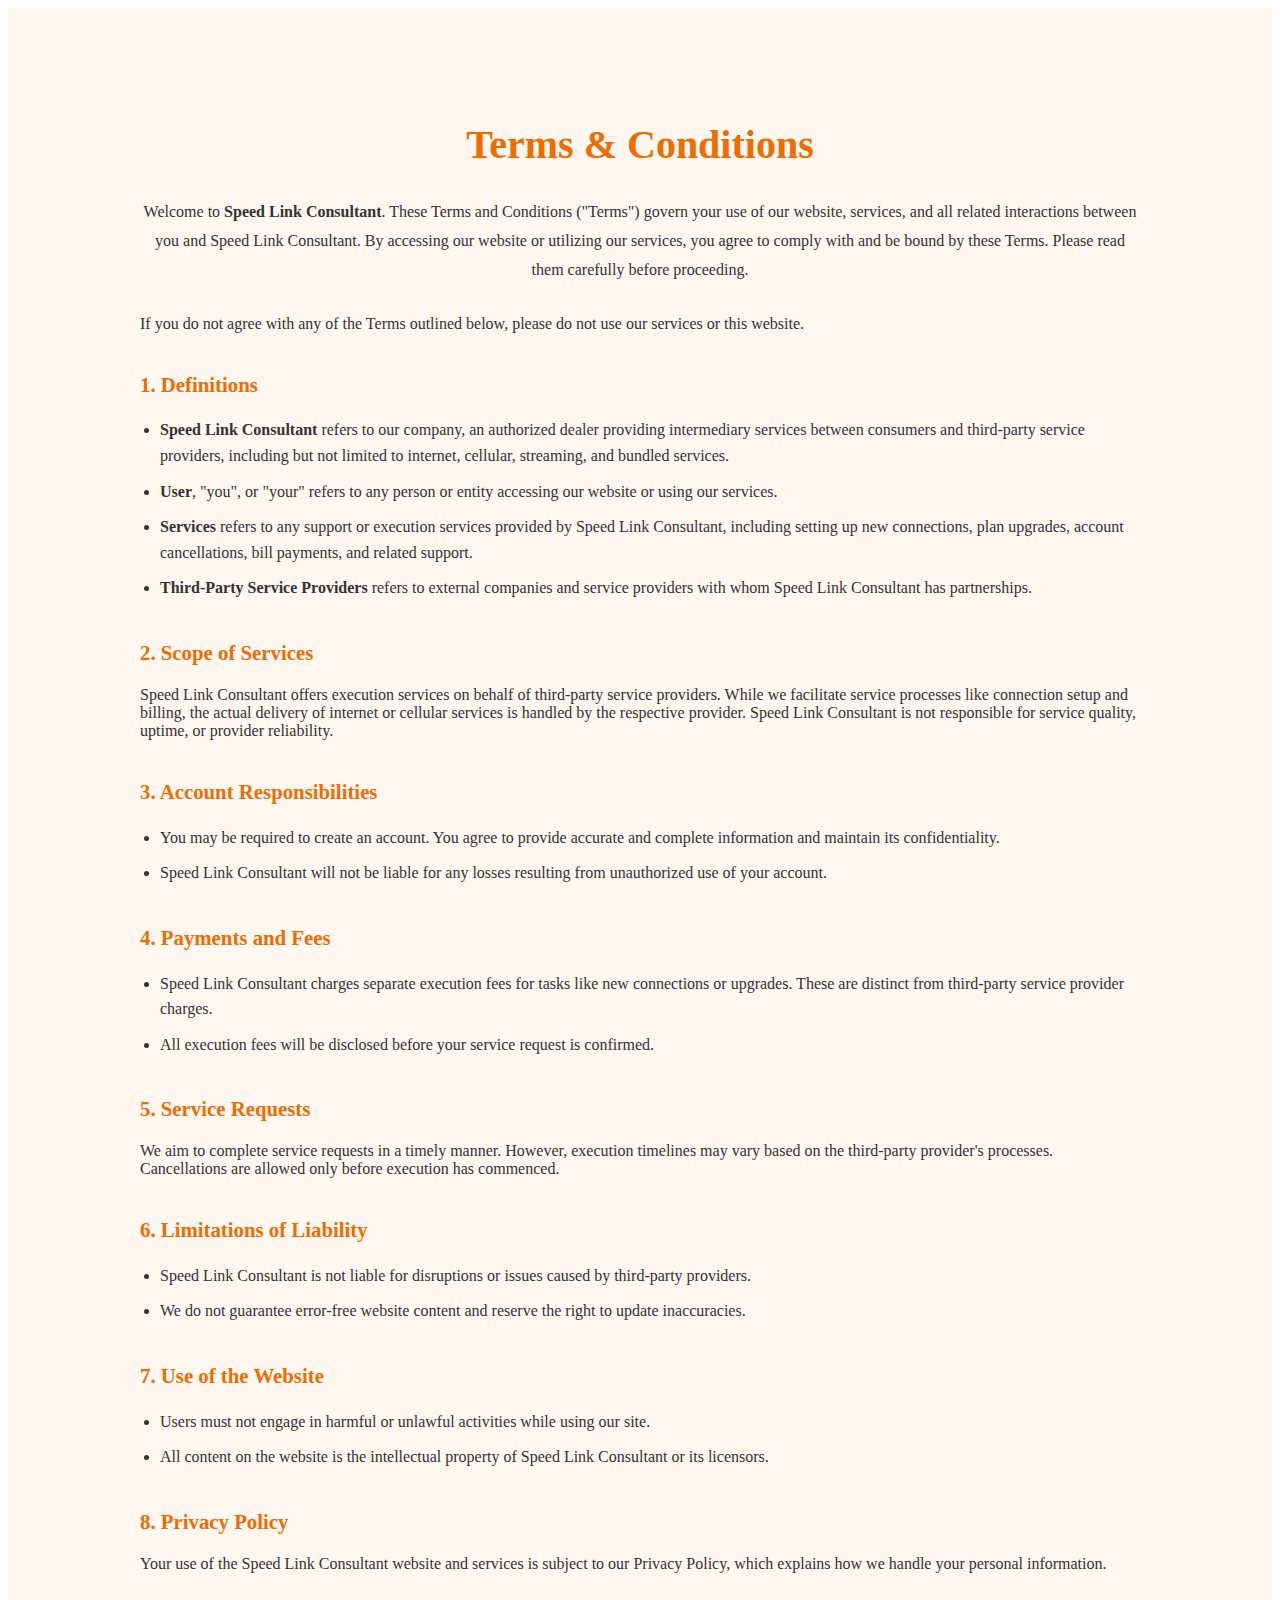
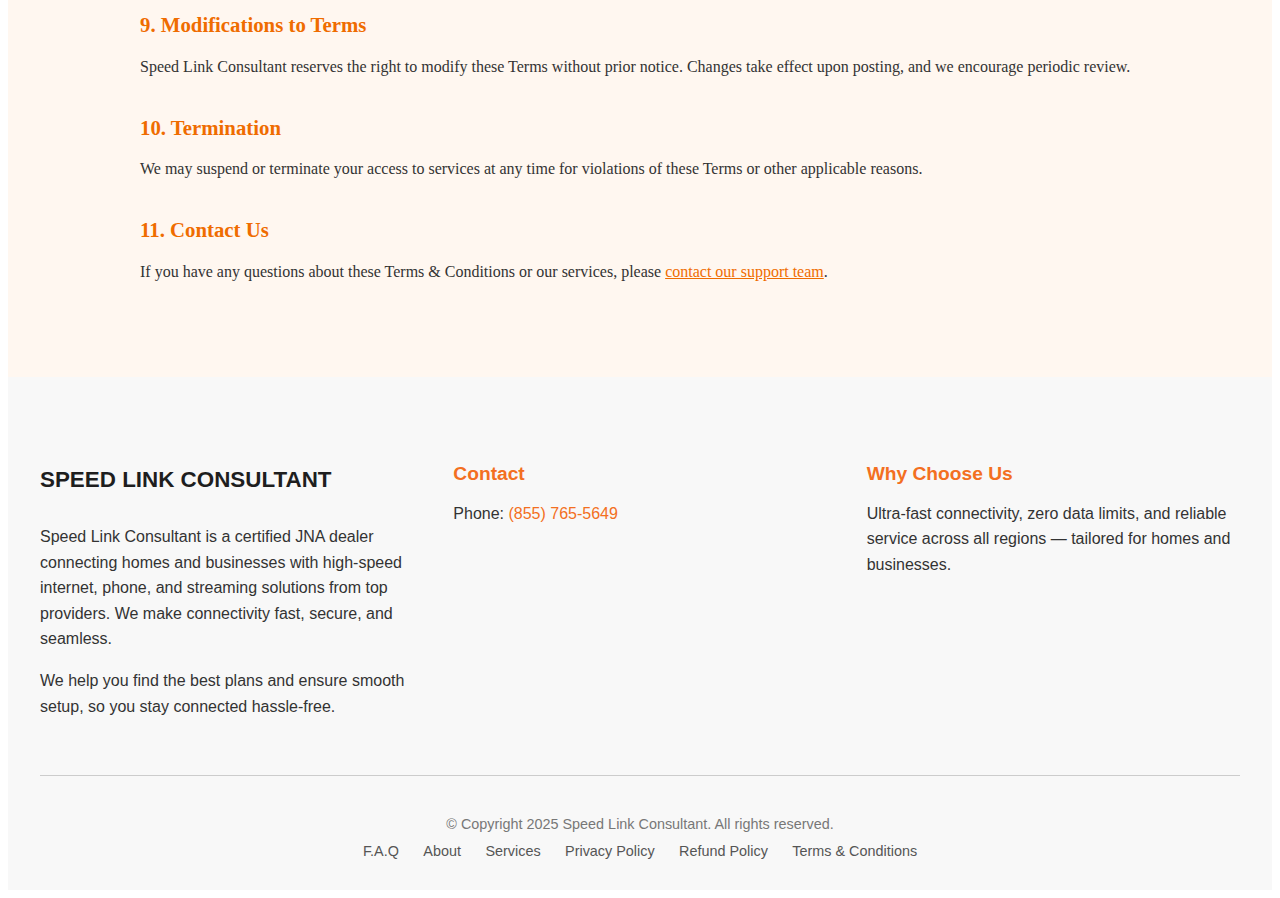
<file: terms.html>
<!DOCTYPE html>
<html lang="en">
<head>
  <meta charset="UTF-8">
  <meta name="viewport" content="width=device-width, initial-scale=1.0">
  <title>Terms and Conditions</title>
  <style>
  .terms-section {
  padding: 80px 20px;
  background: #fff7f0;
  color: #333;
  }
  .terms-container {
  max-width: 1000px;
  margin: auto;
  }
  .section-title {
  font-size: 2.5rem;
  color: #ef6c00;
  margin-bottom: 30px;
  text-align: center;
  }
  .intro {
  font-size: 1rem;
  line-height: 1.8;
  margin-bottom: 30px;
  text-align: center;
  }
  h3 {
  font-size: 1.3rem;
  color: #ef6c00;
  margin-top: 40px;
  }
  ul {
  list-style-type: disc;
  padding-left: 20px;
  margin-top: 10px;
  margin-bottom: 20px;
  }
  ul li {
  line-height: 1.6;
  margin-bottom: 10px;
  }
  a {
  color: #ef6c00;
  text-decoration: underline;
  }
  .footer {
    text-align: center;
    margin-top: 50px;
    padding: 20px;
    border-top: 1px solid #ccc;
    font-size: 14px;
    color: #666;
  }
  .footer-light {
  background-color: #f8f8f8;
  color: #1e1e1e;
  padding: 60px 20px 30px;
  font-family: 'Inter', sans-serif;
}

.footer-container {
  display: flex;
  flex-wrap: wrap;
  justify-content: space-between;
  gap: 40px;
  max-width: 1200px;
  margin: auto;
}

.footer-column {
  flex: 1;
  min-width: 250px;
}

.footer-column h4 {
  font-size: 1.2rem;
  color: #f36f21;
  margin-bottom: 15px;
}

.footer-column p,
.footer-column a {
  font-size: 1rem;
  color: #333;
  line-height: 1.6;
}

.footer-column a {
  color: #f36f21;
  text-decoration: none;
}

.footer-column a:hover {
  text-decoration: underline;
}

.logo-text {
  display: flex;
  align-items: center;
  gap: 10px;
}

.logo-text img {
  height: 36px;
}

.logo-text h4 {
  font-size: 1.4rem;
  color: #1e1e1e;
  font-weight: 700;
}

hr {
  border: none;
  border-top: 1px solid #ccc;
  margin: 40px auto;
  max-width: 1200px;
}

.footer-bottom {
  text-align: center;
}

.footer-bottom p {
  font-size: 0.9rem;
  color: #777;
  margin-bottom: 10px;
}

.footer-links a {
  font-size: 0.9rem;
  margin: 0 10px;
  color: #555;
  text-decoration: none;
}

.footer-links a:hover {
  color: #f36f21;
}
</style>

</head>
<body>
<section id="terms" class="terms-section">
  <div class="terms-container">
  <h2 class="section-title">Terms & Conditions</h2>

  <p class="intro">Welcome to <strong>Speed Link Consultant</strong>. These Terms and Conditions ("Terms") govern your use of our website, services, and all related interactions between you and Speed Link Consultant. By accessing our website or utilizing our services, you agree to comply with and be bound by these Terms. Please read them carefully before proceeding.</p>

  <p>If you do not agree with any of the Terms outlined below, please do not use our services or this website.</p>

  <h3>1. Definitions</h3>
  <ul>
    <li><strong>Speed Link Consultant</strong> refers to our company, an authorized dealer providing intermediary services between consumers and third-party service providers, including but not limited to internet, cellular, streaming, and bundled services.</li>
    <li><strong>User</strong>, "you", or "your" refers to any person or entity accessing our website or using our services.</li>
    <li><strong>Services</strong> refers to any support or execution services provided by Speed Link Consultant, including setting up new connections, plan upgrades, account cancellations, bill payments, and related support.</li>
    <li><strong>Third-Party Service Providers</strong> refers to external companies and service providers with whom Speed Link Consultant has partnerships.</li>
  </ul>

  <h3>2. Scope of Services</h3>
  <p>Speed Link Consultant offers execution services on behalf of third-party service providers. While we facilitate service processes like connection setup and billing, the actual delivery of internet or cellular services is handled by the respective provider. Speed Link Consultant is not responsible for service quality, uptime, or provider reliability.</p>

  <h3>3. Account Responsibilities</h3>
  <ul>
    <li>You may be required to create an account. You agree to provide accurate and complete information and maintain its confidentiality.</li>
    <li>Speed Link Consultant will not be liable for any losses resulting from unauthorized use of your account.</li>
  </ul>

  <h3>4. Payments and Fees</h3>
  <ul>
    <li>Speed Link Consultant charges separate execution fees for tasks like new connections or upgrades. These are distinct from third-party service provider charges.</li>
    <li>All execution fees will be disclosed before your service request is confirmed.</li>
  </ul>

  <h3>5. Service Requests</h3>
  <p>We aim to complete service requests in a timely manner. However, execution timelines may vary based on the third-party provider's processes. Cancellations are allowed only before execution has commenced.</p>

  <h3>6. Limitations of Liability</h3>
  <ul>
    <li>Speed Link Consultant is not liable for disruptions or issues caused by third-party providers.</li>
    <li>We do not guarantee error-free website content and reserve the right to update inaccuracies.</li>
  </ul>

  <h3>7. Use of the Website</h3>
  <ul>
    <li>Users must not engage in harmful or unlawful activities while using our site.</li>
    <li>All content on the website is the intellectual property of Speed Link Consultant or its licensors.</li>
  </ul>

  <h3>8. Privacy Policy</h3>
  <p>Your use of the Speed Link Consultant website and services is subject to our Privacy Policy, which explains how we handle your personal information.</p>

  <h3>9. Modifications to Terms</h3>
  <p>Speed Link Consultant reserves the right to modify these Terms without prior notice. Changes take effect upon posting, and we encourage periodic review.</p>

  <h3>10. Termination</h3>
  <p>We may suspend or terminate your access to services at any time for violations of these Terms or other applicable reasons.</p>

  <h3>11. Contact Us</h3>
  <p>If you have any questions about these Terms & Conditions or our services, please <a href="#contact">contact our support team</a>.</p>
  </div>
</section>
</body>
<footer class="footer-light">
  <div class="footer-container">
  <div class="footer-column">
    <div class="logo-text">
      <h4>SPEED LINK CONSULTANT</h4>
    </div>
    <p>Speed Link Consultant is a certified JNA dealer connecting homes and businesses with high-speed internet, phone, and streaming solutions from top providers. We make connectivity fast, secure, and seamless.</p>
    <p>We help you find the best plans and ensure smooth setup, so you stay connected hassle-free.</p>
  </div>

  <div class="footer-column">
    <h4>Contact</h4>
    <p>Phone: <a href="tel:+18557655649"> (855) 765-5649</a></p>
  </div>

  <div class="footer-column">
    <h4>Why Choose Us</h4>
    <p>Ultra-fast connectivity, zero data limits, and reliable service across all regions — tailored for homes and businesses.</p>
  </div>
  </div>

  <hr />

  <div class="footer-bottom">
  <p>© Copyright 2025 Speed Link Consultant. All rights reserved.</p>
  <div class="footer-links">
    <a href="#faq">F.A.Q</a>
    <a href="#about">About</a>
    <a href="#services">Services</a>
    <a href="privacy.html">Privacy Policy</a>
    <a href="refund.html">Refund Policy</a>
    <a href="terms.html">Terms & Conditions</a>
  </div>
  </div>
</footer>

</html>
</file>
<file: styles.css>
* {
    margin: 0;
    padding: 0;
    box-sizing: border-box;
}

body {
    font-family: 'Inter', sans-serif;
    line-height: 1.6;
    color: #333333;
    background-color: #ffffff;
}

.container {
    max-width: 1200px;
    margin: 0 auto;
    padding: 0 20px;
}

/* Header Styles */
.header {
    background: linear-gradient(135deg, #000000 0%, #333333 100%);
    position: fixed;
    top: 0;
    left: 0;
    right: 0;
    z-index: 1000;
    box-shadow: 0 2px 20px rgba(0, 0, 0, 0.1);
}

.nav-container {
    display: flex;
    justify-content: space-between;
    align-items: center;
    padding: 1rem 2rem;
    max-width: 1200px;
    margin: 0 auto;
}

.nav-logo h2 {
    color: white;
    font-size: 1.5rem;
    font-weight: 700;
}

.nav-menu {
    display: flex;
    list-style: none;
    gap: 2rem;
}

.nav-menu a {
    color: white;
    text-decoration: none;
    font-weight: 500;
    transition: color 0.3s ease;
}

.nav-menu a:hover {
    color: #f0f0f0;
}

.nav-cta .btn {
    background: rgba(255, 255, 255, 0.2);
    border: 2px solid white;
    color: white;
    padding: 0.5rem 1rem;
    border-radius: 25px;
    text-decoration: none;
    font-weight: 600;
    transition: all 0.3s ease;
}

.nav-cta .btn:hover {
    background: #ffffff;
    color: #000000;
}

.hamburger {
    display: none;
    flex-direction: column;
    cursor: pointer;
}

.hamburger span {
    width: 25px;
    height: 3px;
    background: white;
    margin: 3px 0;
    transition: 0.3s;
}

/* Button Styles */
.btn {
    display: inline-block;
    padding: 12px 24px;
    border-radius: 25px;
    text-decoration: none;
    font-weight: 600;
    transition: all 0.3s ease;
    border: none;
    cursor: pointer;
    text-align: center;
}

.btn-primary {
    background: linear-gradient(135deg, #000000 0%, #333333 100%);
    color: #ffffff;
}

.btn-primary:hover {
    transform: translateY(-2px);
    box-shadow: 0 5px 15px rgba(0, 0, 0, 0.3);
}

.btn-secondary {
    background: transparent;
    color: #000000;
    border: 2px solid #000000;
}

.btn-secondary:hover {
    background: #000000;
    color: #ffffff;
}

.btn-outline {
    background: transparent;
    color: #000000;
    border: 2px solid #000000;
}

.btn-outline:hover {
    background: #000000;
    color: #ffffff;
}

/* Hero Section */
.hero {
    background: linear-gradient(135deg, #000000 0%, #333333 100%);
    color: #ffffff;
    padding: 120px 0 80px;
    min-height: 100vh;
    display: flex;
    align-items: center;
}

.hero-container {
    max-width: 1200px;
    margin: 0 auto;
    padding: 0 20px;
    display: grid;
    grid-template-columns: 1fr 1fr;
    gap: 4rem;
    align-items: center;
}

.hero-content h1 {
    font-size: 3rem;
    font-weight: 700;
    margin-bottom: 1.5rem;
    line-height: 1.2;
}

.hero-content p {
    font-size: 1.2rem;
    margin-bottom: 2rem;
    opacity: 0.9;
}

.hero-buttons {
    display: flex;
    gap: 1rem;
    flex-wrap: wrap;
}

.hero-buttons .btn-primary {
    background: #ffffff;
    color: #000000;
}

.hero-buttons .btn-primary:hover {
    background: #f5f5f5;
}

.hero-image img {
    width: 100%;
    border-radius: 15px;
    box-shadow: 0 20px 40px rgba(0, 0, 0, 0.2);
}

/* Section Headers */
.section-header {
    text-align: center;
    margin-bottom: 4rem;
}

.section-header h2 {
    font-size: 2.5rem;
    font-weight: 700;
    color: #333;
    margin-bottom: 1rem;
    border-bottom: 2px solid #000000;
}

.section-header p {
    font-size: 1.2rem;
    color: #666;
}

/* Services Section */
.services {
    padding: 80px 0;
    background: #f8f9fa;
}

.services-grid {
    display: grid;
    grid-template-columns: repeat(auto-fit, minmax(280px, 1fr));
    gap: 2rem;
}

.service-card {
    background: white;
    padding: 2rem;
    border-radius: 15px;
    text-align: center;
    box-shadow: 0 5px 15px rgba(0, 0, 0, 0.1);
    transition: transform 0.3s ease;
}

.service-card:hover {
    transform: translateY(-5px);
}

.service-icon {
    width: 80px;
    height: 80px;
    background: linear-gradient(135deg, #000000 0%, #333333 100%);
    border-radius: 50%;
    display: flex;
    align-items: center;
    justify-content: center;
    margin: 0 auto 1.5rem;
}

.service-icon i {
    font-size: 2rem;
    color: #ffffff;
}

.service-card h3 {
    font-size: 1.5rem;
    font-weight: 600;
    margin-bottom: 1rem;
    color: #333;
}

.service-card p {
    color: #666;
    margin-bottom: 1.5rem;
}

/* Providers Section */
.providers {
    padding: 80px 0;
    background: white;
    overflow: hidden;
}

.providers-container {
    position: relative;
    width: 100%;
    overflow: hidden;
}

.providers-grid {
    display: flex;
    animation: scroll 30s linear infinite;
    width: calc(250px * 16 + 2rem * 15);
    /* Adjust based on number of cards */
}

@keyframes scroll {
    0% {
        transform: translateX(0);
    }

    100% {
        transform: translateX(calc(-250px * 8 - 2rem * 7));
        /* Half the total width */
    }
}

.provider-card {
    background: linear-gradient(135deg, #333333 0%, #666666 100%);
    color: #ffffff;
    padding: 2rem;
    border-radius: 15px;
    text-align: center;
    transition: transform 0.3s ease;
    min-width: 250px;
    margin-right: 2rem;
    flex-shrink: 0;
}

.provider-card:hover {
    transform: translateY(-5px);
    animation-play-state: paused;
}

.providers-grid:hover {
    animation-play-state: paused;
}

.provider-card h3 {
    font-size: 1.5rem;
    font-weight: 600;
    margin-bottom: 1rem;
}

.provider-card p {
    opacity: 0.9;
}

/* Features Section */
.features {
    padding: 80px 0;
    background: white;
}

.features-grid {
    display: grid;
    grid-template-columns: repeat(auto-fit, minmax(280px, 1fr));
    gap: 2rem;
}

.feature-card {
    background: #f8f9fa;
    padding: 2rem;
    border-radius: 15px;
    text-align: center;
    box-shadow: 0 5px 15px rgba(0, 0, 0, 0.1);
    transition: transform 0.3s ease, box-shadow 0.3s ease;
}

.feature-card:hover {
    transform: translateY(-5px);
    box-shadow: 0 15px 35px rgba(0, 0, 0, 0.15);
}

.feature-icon {
    width: 80px;
    height: 80px;
    background: linear-gradient(135deg, #000000 0%, #333333 100%);
    border-radius: 50%;
    display: flex;
    align-items: center;
    justify-content: center;
    margin: 0 auto 1.5rem;
}

.feature-icon i {
    font-size: 2rem;
    color: #ffffff;
}

.feature-card h3 {
    font-size: 1.5rem;
    font-weight: 600;
    margin-bottom: 1rem;
    color: #333;
}

.feature-card p {
    color: #666;
    line-height: 1.6;
}

/* Technology Section */
.technology {
    padding: 80px 0;
    background: #f8f9fa;
}

.technology-content {
    display: grid;
    grid-template-columns: 1fr 1fr;
    gap: 4rem;
    align-items: center;
}

.technology-text h2 {
    font-size: 2.5rem;
    font-weight: 700;
    margin-bottom: 1.5rem;
    color: #333;
}

.technology-text p {
    font-size: 1.1rem;
    color: #666;
    margin-bottom: 2rem;
    line-height: 1.6;
}

.tech-features {
    display: flex;
    flex-direction: column;
    gap: 1.5rem;
    margin-bottom: 2rem;
}

.tech-feature {
    display: flex;
    align-items: flex-start;
    gap: 1rem;
}

.tech-feature i {
    width: 50px;
    height: 50px;
    background: linear-gradient(135deg, #000000 0%, #333333 100%);
    border-radius: 50%;
    display: flex;
    align-items: center;
    justify-content: center;
    color: #ffffff;
    font-size: 1.2rem;
    flex-shrink: 0;
}

.tech-feature h4 {
    font-size: 1.2rem;
    font-weight: 600;
    margin-bottom: 0.5rem;
    color: #333;
}

.tech-feature p {
    color: #666;
    margin: 0;
}

.technology-image img {
    width: 100%;
    border-radius: 15px;
    box-shadow: 0 10px 30px rgba(0, 0, 0, 0.1);
}

/* Coverage Section */
.coverage {
    padding: 80px 0;
    background: white;
}

.coverage-content {
    display: grid;
    grid-template-columns: 1fr 1fr;
    gap: 4rem;
    align-items: center;
}

.coverage-stats {
    display: grid;
    grid-template-columns: repeat(3, 1fr);
    gap: 2rem;
    margin-bottom: 2rem;
}

.coverage-stat {
    text-align: center;
    padding: 2rem;
    background: #f8f9fa;
    border-radius: 15px;
    box-shadow: 0 5px 15px rgba(0, 0, 0, 0.1);
}

.coverage-stat h3 {
    font-size: 3rem;
    font-weight: 700;
    color: #000000;
    margin-bottom: 0.5rem;
}

.coverage-stat p {
    color: #666;
    font-weight: 600;
    font-size: 1.1rem;
}

.coverage-info h3 {
    font-size: 2rem;
    font-weight: 700;
    margin-bottom: 1rem;
    color: #333;
}

.coverage-info p {
    font-size: 1.1rem;
    color: #666;
    margin-bottom: 2rem;
    line-height: 1.6;
}

.coverage-types {
    display: flex;
    flex-wrap: wrap;
    gap: 1rem;
    margin-bottom: 2rem;
}

.coverage-type {
    display: flex;
    align-items: center;
    gap: 0.5rem;
    background: #f8f9fa;
    padding: 0.8rem 1.2rem;
    border-radius: 25px;
    border: 2px solid #000000;
}

.coverage-type i {
    color: #000000;
    font-size: 1.1rem;
}

.coverage-type span {
    color: #333;
    font-weight: 600;
}

/* Plans Section */
.plans {
    padding: 80px 0;
    background: #f8f9fa;
}

.plans-grid {
    display: grid;
    grid-template-columns: repeat(auto-fit, minmax(300px, 1fr));
    gap: 2rem;
}

.plan-card {
    background: white;
    border-radius: 15px;
    padding: 2rem;
    text-align: center;
    box-shadow: 0 5px 15px rgba(0, 0, 0, 0.1);
    transition: transform 0.3s ease;
    position: relative;
}

.plan-card:hover {
    transform: translateY(-5px);
}

.plan-card.featured {
    border: 3px solid #000000;
    transform: scale(1.05);
}

.plan-badge {
    position: absolute;
    top: -10px;
    left: 50%;
    transform: translateX(-50%);
    background: linear-gradient(135deg, #000000 0%, #333333 100%);
    color: #ffffff;
    padding: 0.5rem 1rem;
    border-radius: 15px;
    font-size: 0.9rem;
    font-weight: 600;
}

.plan-header h3 {
    font-size: 1.5rem;
    font-weight: 600;
    margin-bottom: 1rem;
    color: #333;
}

.plan-price {
    margin-bottom: 2rem;
}

.plan-price .currency {
    font-size: 1.5rem;
    color: #000000;
    font-weight: 600;
}

.plan-price .amount {
    font-size: 3rem;
    font-weight: 700;
    color: #333;
}

.plan-price .period {
    font-size: 1rem;
    color: #666;
}

.plan-features ul {
    list-style: none;
    margin-bottom: 2rem;
}

.plan-features li {
    padding: 0.5rem 0;
    color: #666;
}

.plan-features li i {
    color: #000000;
    margin-right: 0.5rem;
}

/* About Section */
.about {
    padding: 80px 0;
    background: white;
}

.about-content {
    display: grid;
    grid-template-columns: 1fr 1fr;
    gap: 4rem;
    align-items: center;
}

.about-text h2 {
    font-size: 2.5rem;
    font-weight: 700;
    margin-bottom: 1.5rem;
    color: #333;
}

.about-text p {
    font-size: 1.1rem;
    color: #666;
    margin-bottom: 1.5rem;
}

.about-stats {
    display: grid;
    grid-template-columns: repeat(3, 1fr);
    gap: 2rem;
    margin: 2rem 0;
}

.stat {
    text-align: center;
}

.stat h3 {
    font-size: 2rem;
    font-weight: 700;
    color: #000000;
    margin-bottom: 0.5rem;
}

.stat p {
    color: #666;
    font-weight: 600;
}

.about-image img {
    width: 100%;
    border-radius: 15px;
    box-shadow: 0 10px 30px rgba(0, 0, 0, 0.1);
}

/* FAQ Section */
.faq {
    padding: 80px 0;
    background: #f8f9fa;
}

.faq-content {
    max-width: 800px;
    margin: 0 auto;
}

.faq-item {
    background: white;
    border-radius: 10px;
    margin-bottom: 1rem;
    overflow: hidden;
    box-shadow: 0 2px 10px rgba(0, 0, 0, 0.1);
}

.faq-question {
    padding: 1.5rem;
    cursor: pointer;
    display: flex;
    justify-content: space-between;
    align-items: center;
    background: white;
    transition: background 0.3s ease;
}

.faq-question:hover {
    background: #f8f9fa;
}

.faq-question h3 {
    font-size: 1.2rem;
    font-weight: 600;
    color: #333;
}

.faq-question i {
    color: #000000;
    transition: transform 0.3s ease;
}

.faq-item.active .faq-question i {
    transform: rotate(180deg);
}

.faq-answer {
    padding: 0 1.5rem;
    max-height: 0;
    overflow: hidden;
    transition: max-height 0.3s ease, padding 0.3s ease;
}

.faq-item.active .faq-answer {
    padding: 1.5rem;
    max-height: 500px;
}

.faq-answer p {
    color: #666;
    line-height: 1.6;
    margin-bottom: 1rem;
}

.faq-answer ul {
    margin-left: 2rem;
    margin-bottom: 1rem;
}

.faq-answer li {
    color: #666;
    margin-bottom: 0.5rem;
}

/* Contact Section */
.contact {
    padding: 80px 0;
    background: white;
}

.contact-content {
    display: grid;
    grid-template-columns: 1fr 1fr;
    gap: 4rem;
}

.contact-info {
    display: flex;
    flex-direction: column;
    gap: 2rem;
}

.contact-item {
    display: flex;
    align-items: center;
    gap: 1rem;
}

.contact-item i {
    width: 50px;
    height: 50px;
    background: linear-gradient(135deg, #000000 0%, #333333 100%);
    border-radius: 50%;
    display: flex;
    align-items: center;
    justify-content: center;
    color: #ffffff;
    font-size: 1.2rem;
}

.contact-item h3 {
    font-size: 1.2rem;
    font-weight: 600;
    margin-bottom: 0.5rem;
    color: #333;
}

.contact-item p {
    color: #666;
    font-size: 1.1rem;
}

.contact-form {
    background: #f8f9fa;
    padding: 2rem;
    border-radius: 15px;
}

.form-group {
    margin-bottom: 1.5rem;
}

.form-group input,
.form-group select,
.form-group textarea {
    width: 100%;
    padding: 1rem;
    border: 2px solid #e0e0e0;
    border-radius: 8px;
    font-size: 1rem;
    transition: border-color 0.3s ease;
}

.form-group input:focus,
.form-group select:focus,
.form-group textarea:focus {
    outline: none;
    border-color: #000000;
}

.form-group textarea {
    height: 120px;
    resize: vertical;
}

/* Footer */
.footer {
    background: #333;
    color: white;
    padding: 60px 0 20px;
}

.footer-content {
    display: grid;
    grid-template-columns: repeat(auto-fit, minmax(250px, 1fr));
    gap: 2rem;
    margin-bottom: 2rem;
}

.footer-section h3 {
    font-size: 1.5rem;
    font-weight: 600;
    margin-bottom: 1rem;
}

.footer-section h4 {
    font-size: 1.2rem;
    font-weight: 600;
    margin-bottom: 1rem;
}

.footer-section p {
    color: #ccc;
    line-height: 1.6;
    margin-bottom: 1rem;
}

.footer-section ul {
    list-style: none;
}

.footer-section ul li {
    margin-bottom: 0.5rem;
}

.footer-section ul li a {
    color: #ccc;
    text-decoration: none;
    transition: color 0.3s ease;
}

.footer-section ul li a:hover {
    color: white;
}

.footer-phone {
    display: flex;
    align-items: center;
    gap: 0.5rem;
    margin-top: 1rem;
}

.footer-phone i {
    color: #000000;
}

.footer-phone a {
    color: white;
    text-decoration: none;
    font-weight: 600;
    font-size: 1.1rem;
}

.footer-bottom {
    text-align: center;
    padding-top: 2rem;
    border-top: 1px solid #555;
    color: #ccc;
}

/* Legal Pages Styles */
.legal-content {
    padding: 80px 0;
    min-height: calc(100vh - 400px);
}

.legal-content .section-header {
    margin-bottom: 40px;
    text-align: left;
}

.legal-content .section-header h1 {
    font-size: 2.5rem;
    color: #333;
    margin-bottom: 10px;
}

.legal-content .section-header p {
    color: #666;
    font-size: 1rem;
}

.legal-text {
    max-width: 900px;
    margin: 0 auto;
}

.legal-text h2 {
    color: #333;
    font-size: 1.5rem;
    margin: 30px 0 15px;
    font-weight: 600;
}

.legal-text p {
    margin-bottom: 15px;
    color: #555;
}

.legal-text ul,
.legal-text ol {
    margin: 15px 0;
    padding-left: 20px;
}

.legal-text li {
    margin-bottom: 10px;
    color: #555;
}

.legal-text .contact-info {
    background: #f8f9fa;
    padding: 20px;
    border-radius: 8px;
    margin: 20px 0;
}

.legal-text .contact-info p {
    margin: 5px 0;
}

/* Responsive Design */
@media (max-width: 768px) {
    .hamburger {
        display: flex;
    }

    .nav-menu {
        position: fixed;
        left: -100%;
        top: 70px;
        flex-direction: column;
        background-color: rgba(0, 0, 0, 0.95);
        width: 100%;
        text-align: center;
        transition: 0.3s;
        padding: 2rem 0;
    }

    .nav-menu.active {
        left: 0;
    }

    .nav-menu li {
        margin: 1rem 0;
    }

    .nav-cta {
        display: none;
    }

    .hero-container {
        grid-template-columns: 1fr;
        gap: 2rem;
        text-align: center;
    }

    .hero-content h1 {
        font-size: 2rem;
    }

    .hero-buttons {
        justify-content: center;
    }

    .services-grid {
        grid-template-columns: 1fr;
    }

    .providers-grid {
        grid-template-columns: repeat(2, 1fr);
    }

    .plans-grid {
        grid-template-columns: 1fr;
    }

    .plan-card.featured {
        transform: none;
    }

    .about-content {
        grid-template-columns: 1fr;
        gap: 2rem;
    }

    .about-stats {
        grid-template-columns: 1fr;
        gap: 1rem;
    }

    .technology-content {
        grid-template-columns: 1fr;
        gap: 2rem;
    }

    .coverage-content {
        grid-template-columns: 1fr;
        gap: 2rem;
    }

    .coverage-stats {
        grid-template-columns: 1fr;
        gap: 1rem;
    }

    .contact-content {
        grid-template-columns: 1fr;
        gap: 2rem;
    }

    .footer-content {
        grid-template-columns: 1fr;
        text-align: center;
    }
}

@media (max-width: 480px) {
    .nav-container {
        padding: 1rem;
    }

    .hero {
        padding: 100px 0 60px;
    }

    .hero-content h1 {
        font-size: 1.8rem;
    }

    .hero-content p {
        font-size: 1rem;
    }

    .section-header h2 {
        font-size: 2rem;
    }

    .services,
    .providers,
    .plans,
    .about,
    .faq,
    .contact {
        padding: 60px 0;
    }

    .providers-grid {
        grid-template-columns: 1fr;
    }

    .plan-price .amount {
        font-size: 2.5rem;
    }

    .technology-text h2 {
        font-size: 2rem;
    }

    .coverage-info h3 {
        font-size: 1.5rem;
    }

    .coverage-stats {
        grid-template-columns: 1fr;
    }

    .coverage-stat h3 {
        font-size: 2rem;
    }
}
</file>
